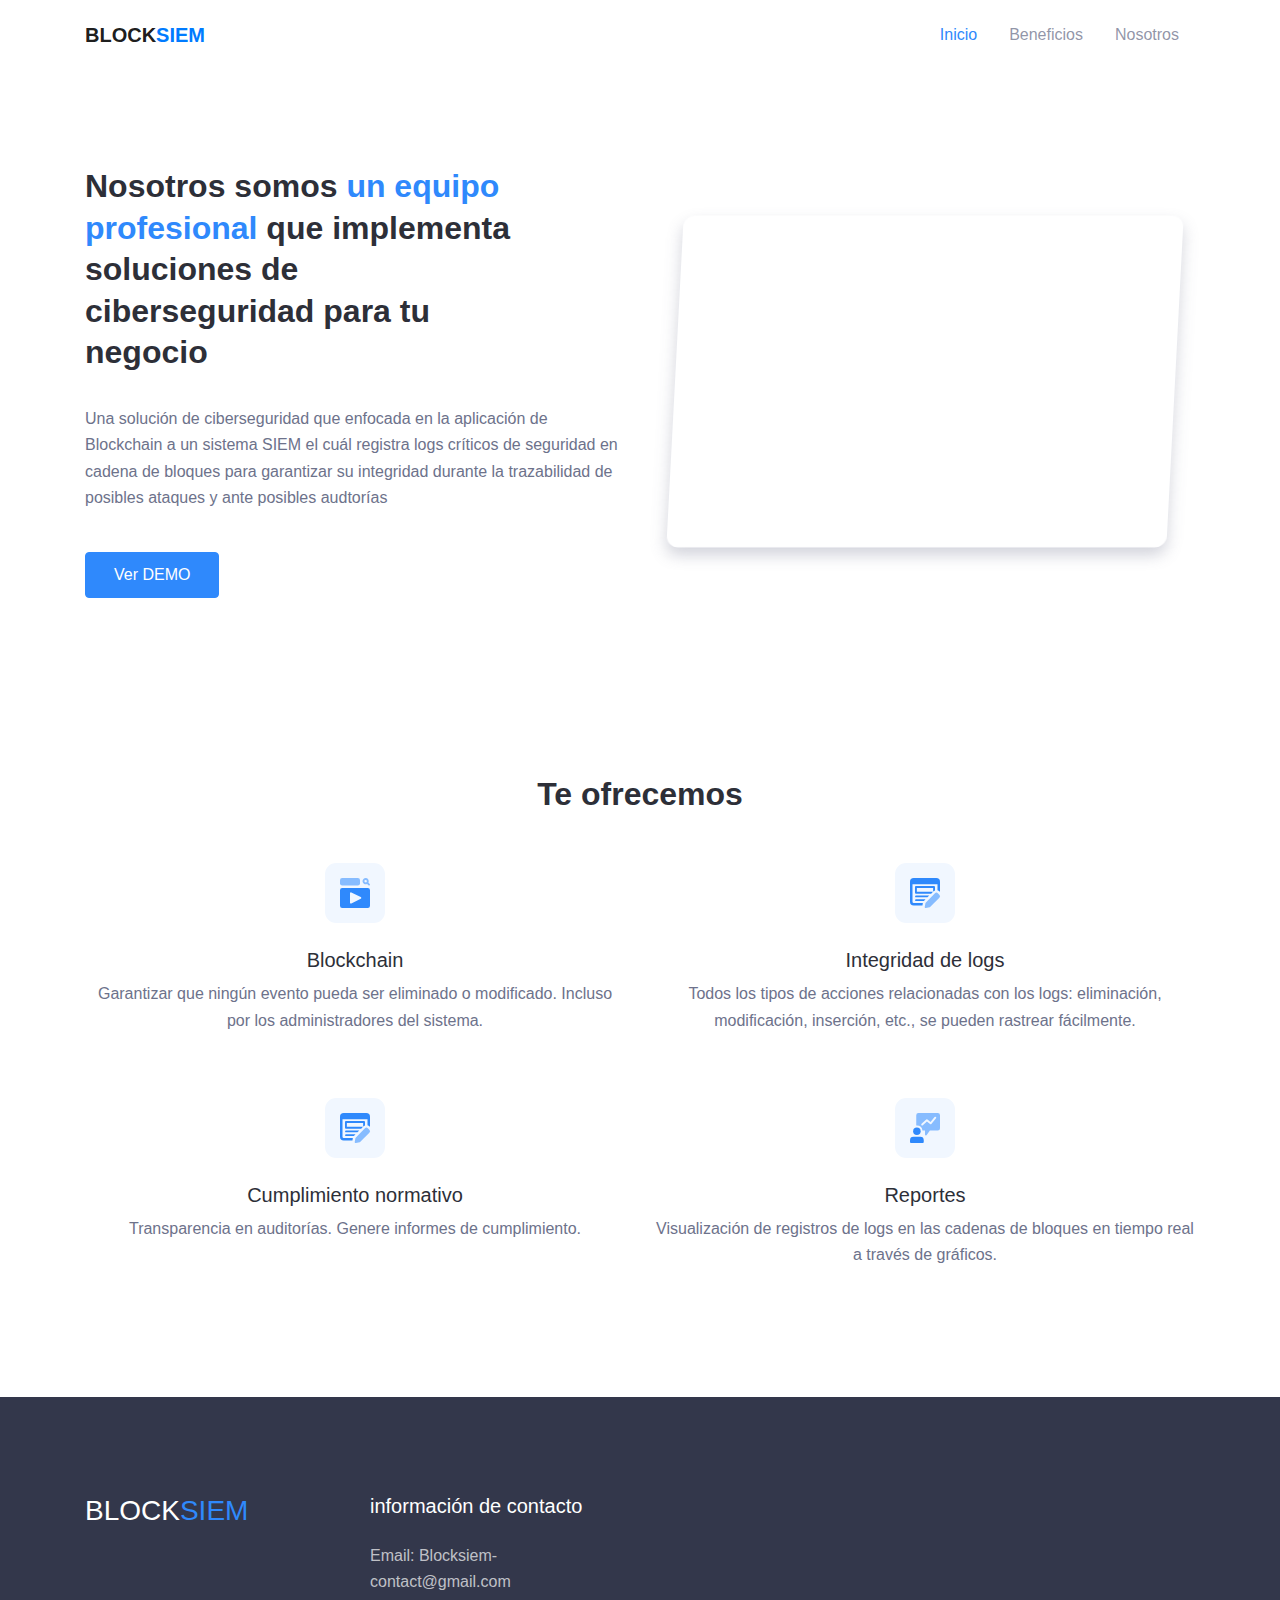
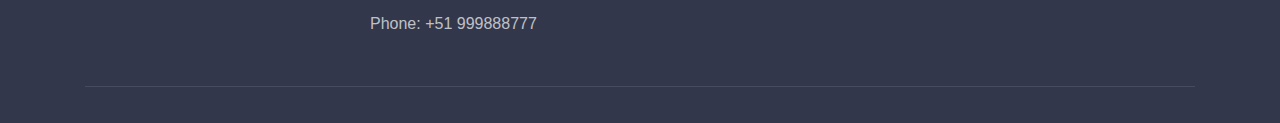
<file: index.html>
<!DOCTYPE html>
<html lang="en">
<head>
  <meta charset="UTF-8">
  <meta name="viewport" content="width=device-width, initial-scale=1.0">

  <meta http-equiv="X-UA-Compatible" content="IE=edge">

  <meta name="copyright" content="MACode ID, https://macodeid.com/">

  <title>BLOCKSIEM</title>

  <link rel="stylesheet" href="assets/css/bootstrap.css">
  
  <link rel="stylesheet" href="assets/css/maicons.css">

  <link rel="stylesheet" href="assets/vendor/animate/animate.css">

  <link rel="stylesheet" href="assets/vendor/owl-carousel/css/owl.carousel.css">

  <link rel="stylesheet" href="assets/vendor/fancybox/css/jquery.fancybox.css">

  <link rel="stylesheet" href="assets/css/theme.css">

</head>
<body>

  <!-- Back to top button -->
  <div class="back-to-top"></div>

  <header>

    <nav class="navbar navbar-expand-lg navbar-light">
      <div class="container">
        <a href="index.html" class="navbar-brand">BLOCK<span class="text-primary">SIEM</span></a>

        <button class="navbar-toggler" data-toggle="collapse" data-target="#navbarContent" aria-controls="navbarContent" aria-expanded="false" aria-label="Toggle navigation">
          <span class="navbar-toggler-icon"></span>
        </button>

        <div class="navbar-collapse collapse" id="navbarContent">
          <ul class="navbar-nav ml-auto pt-3 pt-lg-0">
            <li class="nav-item active">
            	<a href="index.html" class="nav-link">Inicio</a>
            </li>
			<li class="nav-item">
				<a href="services.html" class="nav-link">Beneficios</a>
			</li>
            <li class="nav-item">
            	<a href="about.html" class="nav-link">Nosotros</a>
            </li>
          </ul>
        </div>
      </div> <!-- .container -->
    </nav> <!-- .navbar -->

  </header>

  <main>
    <div class="page-section">
      <div class="container">
        <div class="row align-items-center">
          <div class="col-lg-6 py-3">
            <h2 class="title-section">Nosotros somos <span class="fg-primary"> un equipo profesional</span> que implementa soluciones de ciberseguridad para tu negocio</h2>

            <p>Una solución de ciberseguridad que enfocada en la aplicación de Blockchain a un sistema SIEM el cuál registra logs críticos de seguridad en cadena de bloques para garantizar su integridad durante la trazabilidad de posibles ataques y ante posibles audtorías</p>

            <a href="about.html" class="btn btn-primary mt-4">Ver DEMO</a>
          </div>
          <div class="col-lg-6 py-3">
            <div class="about-img">
				<iframe width="500" height="345" src="https://www.youtube.com/embed/6qBKNAnWcUk" title="YouTube video player" frameborder="0" allow="accelerometer; autoplay; clipboard-write; encrypted-media; gyroscope; picture-in-picture" allowfullscreen></iframe>
            </div>
          </div>
        </div>
      </div>
    </div> <!-- .page-section -->

    <div class="page-section">
      <div class="container">
        <div class="text-center">
          <h2 class="title-section">Te ofrecemos</h2>
        </div>

        <div class="row justify-content-center">
          <div class="col-md-6 col-lg-6 col-xl-6 py-3 mb-3">
            <div class="text-center">
              <div class="img-fluid mb-4">
                <img src="assets/img/icons/web_development.svg" alt="">
              </div>
              <h5>Blockchain</h5>
			  <p>Garantizar que ningún evento pueda ser eliminado o modificado. Incluso por los administradores del sistema.</p>
            </div>
          </div>
          <div class="col-md-6 col-lg-6 col-xl-6 py-3 mb-3">
            <div class="text-center">
              <div class="img-fluid mb-4">
                <img src="assets/img/icons/graphics_design.svg" alt="">
              </div>
              <h5>Integridad de logs</h5>
			  <p>Todos los tipos de acciones relacionadas con los logs: eliminación, modificación, inserción, etc., se pueden rastrear fácilmente.</p>
            </div>
          </div>

          <div class="col-md-6 col-lg-6 col-xl-6 py-3 mb-3">
            <div class="text-center">
              <div class="img-fluid mb-4">
                <img src="assets/img/icons/graphics_design.svg" alt="">
              </div>
              <h5>Cumplimiento normativo</h5>
			  <p>Transparencia en auditorías. Genere informes de cumplimiento.</p>
            </div>
          </div>

          <div class="col-md-6 col-lg-6 col-xl-6 py-3 mb-3">
            <div class="text-center">
              <div class="img-fluid mb-4">
                <img src="assets/img/icons/customer_services.svg" alt="">
              </div>
              <h5>Reportes</h5>
			  <p>Visualización de registros de logs en las cadenas de bloques en tiempo real a través de gráficos.</p>
            </div>
          </div>

        </div>
      </div> <!-- .container -->
    </div> <!-- .page-section -->

  </main>

  <footer class="page-footer">
    <div class="container">
      <div class="row">
        <div class="col-lg-3 py-3">
          <h3>BLOCK<span class="fg-primary">SIEM</span></h3>
        </div>
        <div class="col-lg-3 py-3">
          <h5>información de contacto</h5>
          <p>Email: Blocksiem-contact@gmail.com</p>
          <p>Phone: +51 999888777</p>
        </div>
      </div>

      <hr>

    </div>
  </footer>

  
<script src="assets/js/jquery-3.5.1.min.js"></script>

<script src="assets/js/bootstrap.bundle.min.js"></script>

<script src="assets/vendor/owl-carousel/js/owl.carousel.min.js"></script>

<script src="assets/vendor/wow/wow.min.js"></script>

<script src="assets/vendor/fancybox/js/jquery.fancybox.min.js"></script>

<script src="assets/vendor/isotope/isotope.pkgd.min.js"></script>

<script src="assets/js/google-maps.js"></script>

<script src="assets/js/theme.js"></script>

<!-- <script async defer src="https://maps.googleapis.com/maps/api/js?key=AIzaSyAIA_zqjFMsJM_sxP9-6Pde5vVCTyJmUHM&callback=initMap"></script> -->

</body>
</html>
</file>
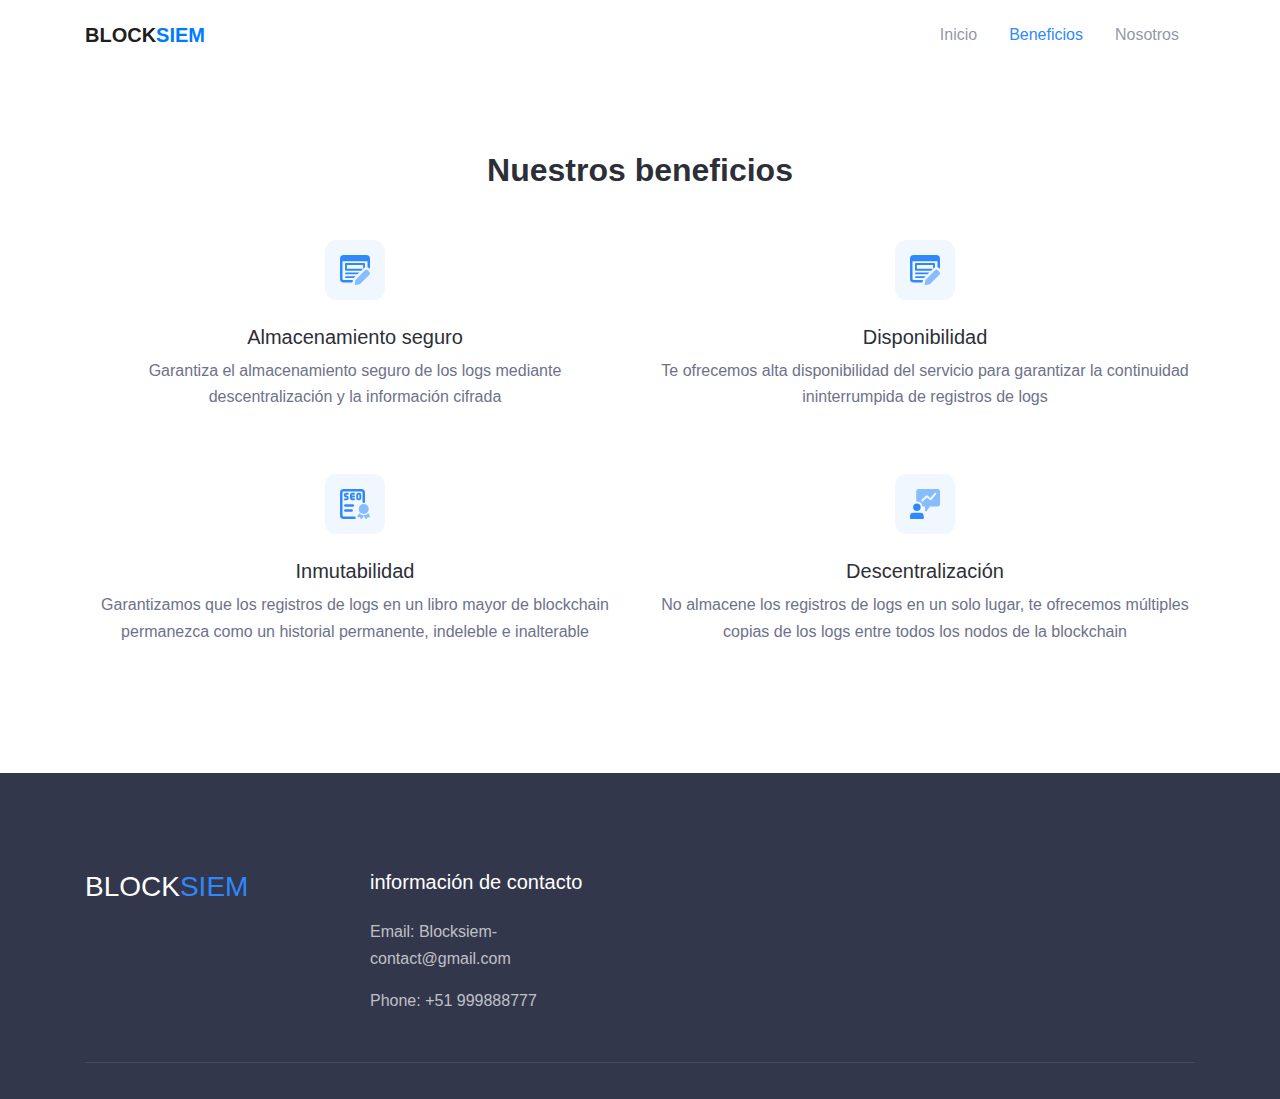
<file: services.html>
<!DOCTYPE html>
<html lang="en">
<head>
  <meta charset="UTF-8">
  <meta name="viewport" content="width=device-width, initial-scale=1.0">

  <meta http-equiv="X-UA-Compatible" content="IE=edge">

  <meta name="copyright" content="MACode ID, https://macodeid.com/">

  <title>BLOCKSIEM</title>

  <link rel="stylesheet" href="assets/css/bootstrap.css">
  
  <link rel="stylesheet" href="assets/css/maicons.css">

  <link rel="stylesheet" href="assets/vendor/animate/animate.css">

  <link rel="stylesheet" href="assets/vendor/owl-carousel/css/owl.carousel.css">

  <link rel="stylesheet" href="assets/vendor/fancybox/css/jquery.fancybox.css">

  <link rel="stylesheet" href="assets/css/theme.css">

</head>
<body>

  <!-- Back to top button -->
  <div class="back-to-top"></div>

  <header>

    <nav class="navbar navbar-expand-lg navbar-light">
      <div class="container">
        <a href="index.html" class="navbar-brand">BLOCK<span class="text-primary">SIEM</span></a>

        <button class="navbar-toggler" data-toggle="collapse" data-target="#navbarContent" aria-controls="navbarContent" aria-expanded="false" aria-label="Toggle navigation">
          <span class="navbar-toggler-icon"></span>
        </button>

        <div class="navbar-collapse collapse" id="navbarContent">
          <ul class="navbar-nav ml-auto pt-3 pt-lg-0">
            <li class="nav-item">
              <a href="index.html" class="nav-link">Inicio</a>
            </li>
			      <li class="nav-item active">
				      <a href="services.html" class="nav-link">Beneficios</a>
			      </li>
            <li class="nav-item">
              <a href="about.html" class="nav-link">Nosotros</a>
            </li>
          </ul>
        </div>
      </div> <!-- .container -->
    </nav> <!-- .navbar -->

  </header>

  <main>
    <div class="page-section">
      <div class="container">
        <div class="text-center">
          <h2 class="title-section">Nuestros beneficios</h2>
        </div>

        <div class="row justify-content-center">
          <div class="col-md-6 col-lg-6 col-xl-6 py-3 mb-3">
            <div class="text-center">
              <div class="img-fluid mb-4">
                <img src="assets/img/icons/graphics_design.svg" alt="">
              </div>
              <h5>Almacenamiento seguro</h5>
              <p>Garantiza el almacenamiento seguro de los logs mediante descentralización y la información cifrada</p>
            </div>
          </div>
          <div class="col-md-6 col-lg-6 col-xl-6 py-3 mb-3">
            <div class="text-center">
              <div class="img-fluid mb-4">
                <img src="assets/img/icons/graphics_design.svg" alt="">
              </div>
              <h5>Disponibilidad</h5>
              <p>Te ofrecemos alta disponibilidad del servicio para garantizar la continuidad ininterrumpida de registros de logs</p>
            </div>
          </div>

          <div class="col-md-6 col-lg-6 col-xl-6 py-3 mb-3">
            <div class="text-center">
              <div class="img-fluid mb-4">
                <img src="assets/img/icons/seo_and_marketing.svg" alt="">
              </div>
              <h5>Inmutabilidad</h5>
              <p>Garantizamos que los registros de logs en un libro mayor de blockchain permanezca como un historial permanente, indeleble e inalterable</p>
            </div>
          </div>

          <div class="col-md-6 col-lg-6 col-xl-6 py-3 mb-3">
            <div class="text-center">
              <div class="img-fluid mb-4">
                <img src="assets/img/icons/customer_services.svg" alt="">
              </div>
              <h5>Descentralización</h5>
              <p>No almacene los registros de logs en un solo lugar, te ofrecemos múltiples copias de los logs entre todos los nodos de la blockchain</p>
            </div>
          </div>

        </div>
      </div> <!-- .container -->
    </div> <!-- .page-section -->

    
  </main>


  <footer class="page-footer">
    <div class="container">
      <div class="row">
        <div class="col-lg-3 py-3">
          <h3>BLOCK<span class="fg-primary">SIEM</span></h3>
        </div>
        <div class="col-lg-3 py-3">
          <h5>información de contacto</h5>
          <p>Email: Blocksiem-contact@gmail.com</p>
          <p>Phone: +51 999888777</p>
        </div>
      </div>

      <hr>

    </div>
  </footer>

  
<script src="assets/js/jquery-3.5.1.min.js"></script>

<script src="assets/js/bootstrap.bundle.min.js"></script>

<script src="assets/vendor/owl-carousel/js/owl.carousel.min.js"></script>

<script src="assets/vendor/wow/wow.min.js"></script>

<script src="assets/vendor/fancybox/js/jquery.fancybox.min.js"></script>

<script src="assets/vendor/isotope/isotope.pkgd.min.js"></script>

<script src="assets/js/google-maps.js"></script>

<script src="assets/js/theme.js"></script>

</body>
</html>
</file>
<file: assets/css/maicons.css>
@font-face {
  font-family: 'maicons';
  src:  url('fonts/maicons.eot?c9nlkl');
  src:  url('fonts/maicons.eot?c9nlkl#iefix') format('embedded-opentype'),
    url('fonts/maicons.ttf?c9nlkl') format('truetype'),
    url('fonts/maicons.woff?c9nlkl') format('woff'),
    url('fonts/maicons.svg?c9nlkl#maicons') format('svg');
  font-weight: normal;
  font-style: normal;
  font-display: block;
}

[class^="mai-"], [class*=" mai-"] {
  /* use !important to prevent issues with browser extensions that change fonts */
  font-family: 'maicons' !important;
  speak: none;
  font-style: normal;
  font-weight: normal;
  font-variant: normal;
  text-transform: none;
  line-height: 1;

  /* Better Font Rendering =========== */
  -webkit-font-smoothing: antialiased;
  -moz-osx-font-smoothing: grayscale;
}

.mai-add:before {
  content: "\e900";
}
.mai-add-circle:before {
  content: "\e901";
}
.mai-add-circle-outline:before {
  content: "\e902";
}
.mai-airplane:before {
  content: "\e903";
}
.mai-airplane-outline:before {
  content: "\e904";
}
.mai-alarm:before {
  content: "\e905";
}
.mai-alarm-outline:before {
  content: "\e906";
}
.mai-albums:before {
  content: "\e907";
}
.mai-albums-outline:before {
  content: "\e908";
}
.mai-alert:before {
  content: "\e909";
}
.mai-alert-circle:before {
  content: "\e90a";
}
.mai-alert-circle-outline:before {
  content: "\e90b";
}
.mai-analytics:before {
  content: "\e90c";
}
.mai-analytics-outline:before {
  content: "\e90d";
}
.mai-aperture:before {
  content: "\e90e";
}
.mai-aperture-outline:before {
  content: "\e90f";
}
.mai-apps:before {
  content: "\e910";
}
.mai-apps-outline:before {
  content: "\e911";
}
.mai-archive:before {
  content: "\e912";
}
.mai-archive-outline:before {
  content: "\e913";
}
.mai-arrow-back:before {
  content: "\e914";
}
.mai-arrow-back-circle:before {
  content: "\e915";
}
.mai-arrow-back-circle-outline:before {
  content: "\e916";
}
.mai-arrow-down:before {
  content: "\e917";
}
.mai-arrow-down-circle:before {
  content: "\e918";
}
.mai-arrow-down-circle-outline:before {
  content: "\e919";
}
.mai-arrow-forward:before {
  content: "\e91a";
}
.mai-arrow-forward-circle:before {
  content: "\e91b";
}
.mai-arrow-forward-circle-outline:before {
  content: "\e91c";
}
.mai-arrow-redo:before {
  content: "\e91d";
}
.mai-arrow-redo-circle:before {
  content: "\e91e";
}
.mai-arrow-redo-circle-outline:before {
  content: "\e91f";
}
.mai-arrow-redo-outline:before {
  content: "\e920";
}
.mai-arrow-undo:before {
  content: "\e921";
}
.mai-arrow-undo-circle:before {
  content: "\e922";
}
.mai-arrow-undo-circle-outline:before {
  content: "\e923";
}
.mai-arrow-undo-outline:before {
  content: "\e924";
}
.mai-arrow-up:before {
  content: "\e925";
}
.mai-arrow-up-circle:before {
  content: "\e926";
}
.mai-arrow-up-circle-outline:before {
  content: "\e927";
}
.mai-at:before {
  content: "\e928";
}
.mai-at-circle:before {
  content: "\e929";
}
.mai-at-circle-outline:before {
  content: "\e92a";
}
.mai-attach:before {
  content: "\e92b";
}
.mai-attach-outline:before {
  content: "\e92c";
}
.mai-backspace:before {
  content: "\e92d";
}
.mai-backspace-outline:before {
  content: "\e92e";
}
.mai-bandage:before {
  content: "\e92f";
}
.mai-bandage-outline:before {
  content: "\e930";
}
.mai-bar-chart:before {
  content: "\e932";
}
.mai-bar-chart-outline:before {
  content: "\e933";
}
.mai-barbell:before {
  content: "\e931";
}
.mai-barcode:before {
  content: "\e934";
}
.mai-barcode-outline:before {
  content: "\e935";
}
.mai-baseball:before {
  content: "\e936";
}
.mai-baseball-outline:before {
  content: "\e937";
}
.mai-basket:before {
  content: "\e938";
}
.mai-basket-outline:before {
  content: "\e93b";
}
.mai-basketball:before {
  content: "\e939";
}
.mai-basketball-outline:before {
  content: "\e93a";
}
.mai-battery-charging:before {
  content: "\e93c";
}
.mai-battery-dead:before {
  content: "\e93d";
}
.mai-battery-full:before {
  content: "\e93e";
}
.mai-battery-half:before {
  content: "\e93f";
}
.mai-beaker:before {
  content: "\e940";
}
.mai-beaker-outline:before {
  content: "\e941";
}
.mai-bed:before {
  content: "\e942";
}
.mai-bed-outline:before {
  content: "\e943";
}
.mai-beer:before {
  content: "\e944";
}
.mai-beer-outline:before {
  content: "\e945";
}
.mai-bicycle:before {
  content: "\e946";
}
.mai-bluetooth:before {
  content: "\e947";
}
.mai-boat:before {
  content: "\e948";
}
.mai-boat-outline:before {
  content: "\e949";
}
.mai-body:before {
  content: "\e94a";
}
.mai-body-outline:before {
  content: "\e94b";
}
.mai-bonfire:before {
  content: "\e94c";
}
.mai-bonfire-outline:before {
  content: "\e94d";
}
.mai-book:before {
  content: "\e94e";
}
.mai-book-outline:before {
  content: "\e953";
}
.mai-bookmark:before {
  content: "\e94f";
}
.mai-bookmark-outline:before {
  content: "\e950";
}
.mai-bookmarks:before {
  content: "\e951";
}
.mai-bookmarks-outline:before {
  content: "\e952";
}
.mai-briefcase:before {
  content: "\e954";
}
.mai-briefcase-outline:before {
  content: "\e955";
}
.mai-browsers:before {
  content: "\e956";
}
.mai-browsers-outline:before {
  content: "\e957";
}
.mai-brush:before {
  content: "\e958";
}
.mai-brush-outline:before {
  content: "\e959";
}
.mai-bug:before {
  content: "\e95a";
}
.mai-bug-outline:before {
  content: "\e95b";
}
.mai-build:before {
  content: "\e95c";
}
.mai-build-outline:before {
  content: "\e95d";
}
.mai-bulb:before {
  content: "\e95e";
}
.mai-bulb-outline:before {
  content: "\e95f";
}
.mai-bus:before {
  content: "\e960";
}
.mai-bus-outline:before {
  content: "\e963";
}
.mai-business:before {
  content: "\e961";
}
.mai-business-outline:before {
  content: "\e962";
}
.mai-cafe:before {
  content: "\e964";
}
.mai-cafe-outline:before {
  content: "\e965";
}
.mai-calculator:before {
  content: "\e966";
}
.mai-calculator-outline:before {
  content: "\e967";
}
.mai-calendar:before {
  content: "\e968";
}
.mai-calendar-outline:before {
  content: "\e969";
}
.mai-call:before {
  content: "\e96a";
}
.mai-call-outline:before {
  content: "\e96b";
}
.mai-camera:before {
  content: "\e96c";
}
.mai-camera-outline:before {
  content: "\e96d";
}
.mai-camera-reverse:before {
  content: "\e96e";
}
.mai-camera-reverse-outline:before {
  content: "\e96f";
}
.mai-car:before {
  content: "\e970";
}
.mai-car-outline:before {
  content: "\e97f";
}
.mai-car-sport:before {
  content: "\e980";
}
.mai-car-sport-outline:before {
  content: "\e981";
}
.mai-card:before {
  content: "\e971";
}
.mai-card-outline:before {
  content: "\e972";
}
.mai-caret-back:before {
  content: "\e973";
}
.mai-caret-back-circle:before {
  content: "\e974";
}
.mai-caret-back-circle-outline:before {
  content: "\e975";
}
.mai-caret-down:before {
  content: "\e976";
}
.mai-caret-down-circle:before {
  content: "\e977";
}
.mai-caret-down-circle-outline:before {
  content: "\e978";
}
.mai-caret-forward:before {
  content: "\e979";
}
.mai-caret-forward-circle:before {
  content: "\e97a";
}
.mai-caret-forward-circle-outline:before {
  content: "\e97b";
}
.mai-caret-up:before {
  content: "\e97c";
}
.mai-caret-up-circle:before {
  content: "\e97d";
}
.mai-caret-up-circle-outline:before {
  content: "\e97e";
}
.mai-cart:before {
  content: "\e982";
}
.mai-cart-outline:before {
  content: "\e983";
}
.mai-cash:before {
  content: "\e984";
}
.mai-cash-outline:before {
  content: "\e985";
}
.mai-chatbox:before {
  content: "\e986";
}
.mai-chatbox-ellipses:before {
  content: "\e987";
}
.mai-chatbox-ellipses-outline:before {
  content: "\e988";
}
.mai-chatbox-outline:before {
  content: "\e989";
}
.mai-chatbubble:before {
  content: "\e98a";
}
.mai-chatbubble-ellipses:before {
  content: "\e98b";
}
.mai-chatbubble-ellipses-outline:before {
  content: "\e98c";
}
.mai-chatbubble-outline:before {
  content: "\e98d";
}
.mai-chatbubbles:before {
  content: "\e98e";
}
.mai-chatbubbles-outline:before {
  content: "\e98f";
}
.mai-checkbox:before {
  content: "\e990";
}
.mai-checkbox-outline:before {
  content: "\e991";
}
.mai-checkmark:before {
  content: "\e992";
}
.mai-checkmark-circle:before {
  content: "\e993";
}
.mai-checkmark-circle-outline:before {
  content: "\e994";
}
.mai-checkmark-done:before {
  content: "\e995";
}
.mai-checkmark-done-circle:before {
  content: "\e996";
}
.mai-checkmark-done-circle-outline:before {
  content: "\e997";
}
.mai-chevron-back:before {
  content: "\e998";
}
.mai-chevron-back-circle:before {
  content: "\e999";
}
.mai-chevron-back-circle-outline:before {
  content: "\e99a";
}
.mai-chevron-down:before {
  content: "\e99b";
}
.mai-chevron-down-circle:before {
  content: "\e99c";
}
.mai-chevron-down-circle-outline:before {
  content: "\e99d";
}
.mai-chevron-forward:before {
  content: "\e99e";
}
.mai-chevron-forward-circle:before {
  content: "\e99f";
}
.mai-chevron-forward-circle-outline:before {
  content: "\e9a0";
}
.mai-chevron-up:before {
  content: "\e9a1";
}
.mai-chevron-up-circle:before {
  content: "\e9a2";
}
.mai-chevron-up-circle-outline:before {
  content: "\e9a3";
}
.mai-clipboard:before {
  content: "\e9a4";
}
.mai-clipboard-outline:before {
  content: "\e9a5";
}
.mai-close:before {
  content: "\e9a6";
}
.mai-close-circle:before {
  content: "\e9a7";
}
.mai-close-circle-outline:before {
  content: "\e9a8";
}
.mai-cloud:before {
  content: "\e9a9";
}
.mai-cloud-circle:before {
  content: "\e9aa";
}
.mai-cloud-circle-outline:before {
  content: "\e9ab";
}
.mai-cloud-done:before {
  content: "\e9ac";
}
.mai-cloud-done-outline:before {
  content: "\e9ad";
}
.mai-cloud-download:before {
  content: "\e9ae";
}
.mai-cloud-download-outline:before {
  content: "\e9af";
}
.mai-cloud-offline:before {
  content: "\e9b0";
}
.mai-cloud-offline-outline:before {
  content: "\e9b1";
}
.mai-cloud-outline:before {
  content: "\e9b2";
}
.mai-cloud-upload:before {
  content: "\e9b3";
}
.mai-cloud-upload-outline:before {
  content: "\e9b4";
}
.mai-cloudy:before {
  content: "\e9b5";
}
.mai-cloudy-night:before {
  content: "\e9b6";
}
.mai-cloudy-night-outline:before {
  content: "\e9b7";
}
.mai-cloudy-outline:before {
  content: "\e9b8";
}
.mai-code:before {
  content: "\e9b9";
}
.mai-code-download:before {
  content: "\e9ba";
}
.mai-code-slash:before {
  content: "\e9bb";
}
.mai-code-working:before {
  content: "\e9bc";
}
.mai-cog:before {
  content: "\e9bd";
}
.mai-color-fill:before {
  content: "\e9be";
}
.mai-color-fill-outline:before {
  content: "\e9bf";
}
.mai-color-filter:before {
  content: "\e9c0";
}
.mai-color-filter-outline:before {
  content: "\e9c1";
}
.mai-color-palette:before {
  content: "\e9c2";
}
.mai-color-palette-outline:before {
  content: "\e9c3";
}
.mai-color-wand:before {
  content: "\e9c4";
}
.mai-color-wand-outline:before {
  content: "\e9c5";
}
.mai-compass:before {
  content: "\e9c6";
}
.mai-compass-outline:before {
  content: "\e9c7";
}
.mai-construct:before {
  content: "\e9c8";
}
.mai-construct-outline:before {
  content: "\e9c9";
}
.mai-contract:before {
  content: "\e9ca";
}
.mai-contrast:before {
  content: "\e9cb";
}
.mai-copy:before {
  content: "\e9cc";
}
.mai-copy-outline:before {
  content: "\e9cd";
}
.mai-create:before {
  content: "\e9ce";
}
.mai-create-outline:before {
  content: "\e9cf";
}
.mai-crop:before {
  content: "\e9d0";
}
.mai-cube:before {
  content: "\e9d1";
}
.mai-cube-outline:before {
  content: "\e9d2";
}
.mai-cut:before {
  content: "\e9d3";
}
.mai-desktop:before {
  content: "\e9d4";
}
.mai-desktop-outline:before {
  content: "\e9d5";
}
.mai-disc:before {
  content: "\e9d6";
}
.mai-disc-outline:before {
  content: "\e9d7";
}
.mai-document:before {
  content: "\e9d8";
}
.mai-document-outline:before {
  content: "\e9d9";
}
.mai-document-text:before {
  content: "\e9dc";
}
.mai-document-text-outline:before {
  content: "\e9dd";
}
.mai-documents:before {
  content: "\e9da";
}
.mai-documents-outline:before {
  content: "\e9db";
}
.mai-download:before {
  content: "\e9de";
}
.mai-download-outline:before {
  content: "\e9df";
}
.mai-duplicate:before {
  content: "\e9e0";
}
.mai-duplicate-outline:before {
  content: "\e9e1";
}
.mai-ear:before {
  content: "\e9e2";
}
.mai-ear-outline:before {
  content: "\e9e3";
}
.mai-earth:before {
  content: "\e9e4";
}
.mai-earth-outline:before {
  content: "\e9e5";
}
.mai-easel:before {
  content: "\e9e6";
}
.mai-easel-outline:before {
  content: "\e9e7";
}
.mai-egg:before {
  content: "\e9e8";
}
.mai-egg-outline:before {
  content: "\e9e9";
}
.mai-ellipse:before {
  content: "\e9ea";
}
.mai-ellipse-outline:before {
  content: "\e9eb";
}
.mai-ellipsis-horizontal:before {
  content: "\e9ec";
}
.mai-ellipsis-horizontal-circle:before {
  content: "\e9ed";
}
.mai-ellipsis-vertical:before {
  content: "\e9ee";
}
.mai-ellipsis-vertical-circle:before {
  content: "\e9ef";
}
.mai-enter:before {
  content: "\e9f0";
}
.mai-enter-outline:before {
  content: "\e9f1";
}
.mai-exit:before {
  content: "\e9f2";
}
.mai-exit-outline:before {
  content: "\e9f3";
}
.mai-expand:before {
  content: "\e9f4";
}
.mai-eye:before {
  content: "\e9f5";
}
.mai-eye-off:before {
  content: "\e9f8";
}
.mai-eye-off-outline:before {
  content: "\e9f9";
}
.mai-eye-outline:before {
  content: "\e9fa";
}
.mai-eyedrop:before {
  content: "\e9f6";
}
.mai-eyedrop-outline:before {
  content: "\e9f7";
}
.mai-fast-food:before {
  content: "\e9fb";
}
.mai-fast-food-outline:before {
  content: "\e9fc";
}
.mai-female:before {
  content: "\e9fd";
}
.mai-file-tray:before {
  content: "\e9fe";
}
.mai-file-tray-full:before {
  content: "\e9ff";
}
.mai-file-tray-full-outline:before {
  content: "\ea00";
}
.mai-file-tray-outline:before {
  content: "\ea01";
}
.mai-film:before {
  content: "\ea02";
}
.mai-film-outline:before {
  content: "\ea03";
}
.mai-filter:before {
  content: "\ea04";
}
.mai-finger-print:before {
  content: "\ea05";
}
.mai-fitness:before {
  content: "\ea06";
}
.mai-fitness-outline:before {
  content: "\ea07";
}
.mai-flag:before {
  content: "\ea08";
}
.mai-flag-outline:before {
  content: "\ea09";
}
.mai-flame:before {
  content: "\ea0a";
}
.mai-flame-outline:before {
  content: "\ea0b";
}
.mai-flash:before {
  content: "\ea0c";
}
.mai-flash-off:before {
  content: "\ea0f";
}
.mai-flash-off-outline:before {
  content: "\ea10";
}
.mai-flash-outline:before {
  content: "\ea11";
}
.mai-flashlight:before {
  content: "\ea0d";
}
.mai-flashlight-outline:before {
  content: "\ea0e";
}
.mai-flask:before {
  content: "\ea12";
}
.mai-flask-outline:before {
  content: "\ea13";
}
.mai-flower:before {
  content: "\ea14";
}
.mai-flower-outline:before {
  content: "\ea15";
}
.mai-folder:before {
  content: "\ea16";
}
.mai-folder-open:before {
  content: "\ea17";
}
.mai-folder-open-outline:before {
  content: "\ea18";
}
.mai-folder-outline:before {
  content: "\ea19";
}
.mai-football:before {
  content: "\ea1a";
}
.mai-football-outline:before {
  content: "\ea1b";
}
.mai-funnel:before {
  content: "\ea1c";
}
.mai-funnel-outline:before {
  content: "\ea1d";
}
.mai-game-controller:before {
  content: "\ea1e";
}
.mai-game-controller-outline:before {
  content: "\ea1f";
}
.mai-gift:before {
  content: "\ea20";
}
.mai-gift-outline:before {
  content: "\ea21";
}
.mai-git-branch:before {
  content: "\ea22";
}
.mai-git-commit:before {
  content: "\ea23";
}
.mai-git-compare:before {
  content: "\ea24";
}
.mai-git-merge:before {
  content: "\ea25";
}
.mai-git-network:before {
  content: "\ea26";
}
.mai-git-pull-request:before {
  content: "\ea27";
}
.mai-glasses:before {
  content: "\ea28";
}
.mai-glasses-outline:before {
  content: "\ea29";
}
.mai-globe:before {
  content: "\ea2a";
}
.mai-globe-outline:before {
  content: "\ea2b";
}
.mai-golf:before {
  content: "\ea2c";
}
.mai-golf-outline:before {
  content: "\ea2d";
}
.mai-grid:before {
  content: "\ea2e";
}
.mai-grid-outline:before {
  content: "\ea2f";
}
.mai-hammer:before {
  content: "\ea30";
}
.mai-hammer-outline:before {
  content: "\ea31";
}
.mai-hand-left:before {
  content: "\ea32";
}
.mai-hand-left-outline:before {
  content: "\ea33";
}
.mai-hand-right:before {
  content: "\ea34";
}
.mai-hand-right-outline:before {
  content: "\ea35";
}
.mai-happy:before {
  content: "\ea36";
}
.mai-happy-outline:before {
  content: "\ea37";
}
.mai-hardware-chip:before {
  content: "\ea38";
}
.mai-hardware-chip-outline:before {
  content: "\ea39";
}
.mai-headset:before {
  content: "\ea3a";
}
.mai-headset-outline:before {
  content: "\ea3b";
}
.mai-heart:before {
  content: "\ea3c";
}
.mai-heart-circle:before {
  content: "\ea3d";
}
.mai-heart-circle-outline:before {
  content: "\ea3e";
}
.mai-heart-dislike:before {
  content: "\ea3f";
}
.mai-heart-dislike-circle:before {
  content: "\ea40";
}
.mai-heart-dislike-circle-outline:before {
  content: "\ea41";
}
.mai-heart-dislike-outline:before {
  content: "\ea42";
}
.mai-heart-half:before {
  content: "\ea43";
}
.mai-heart-half-outline:before {
  content: "\ea44";
}
.mai-heart-outline:before {
  content: "\ea45";
}
.mai-help:before {
  content: "\ea46";
}
.mai-help-buoy:before {
  content: "\ea47";
}
.mai-help-buoy-outline:before {
  content: "\ea48";
}
.mai-help-circle:before {
  content: "\ea49";
}
.mai-help-circle-outline:before {
  content: "\ea4a";
}
.mai-home:before {
  content: "\ea4b";
}
.mai-home-outline:before {
  content: "\ea4c";
}
.mai-hourglass:before {
  content: "\ea4d";
}
.mai-hourglass-outline:before {
  content: "\ea4e";
}
.mai-ice-cream:before {
  content: "\ea4f";
}
.mai-ice-cream-outline:before {
  content: "\ea50";
}
.mai-image:before {
  content: "\ea51";
}
.mai-image-outline:before {
  content: "\ea52";
}
.mai-images:before {
  content: "\ea53";
}
.mai-images-outline:before {
  content: "\ea54";
}
.mai-infinite:before {
  content: "\ea55";
}
.mai-information:before {
  content: "\ea56";
}
.mai-information-circle:before {
  content: "\ea57";
}
.mai-information-circle-outline:before {
  content: "\ea58";
}
.mai-journal:before {
  content: "\ea59";
}
.mai-journal-outline:before {
  content: "\ea5a";
}
.mai-key:before {
  content: "\ea5b";
}
.mai-key-outline:before {
  content: "\ea5c";
}
.mai-keypad:before {
  content: "\ea5d";
}
.mai-keypad-outline:before {
  content: "\ea5e";
}
.mai-language:before {
  content: "\ea5f";
}
.mai-laptop:before {
  content: "\ea60";
}
.mai-laptop-outline:before {
  content: "\ea61";
}
.mai-layers:before {
  content: "\ea62";
}
.mai-layers-outline:before {
  content: "\ea63";
}
.mai-leaf:before {
  content: "\ea64";
}
.mai-leaf-outline:before {
  content: "\ea65";
}
.mai-library:before {
  content: "\ea66";
}
.mai-library-outline:before {
  content: "\ea67";
}
.mai-link:before {
  content: "\ea68";
}
.mai-list:before {
  content: "\ea69";
}
.mai-list-circle:before {
  content: "\ea6a";
}
.mai-list-circle-outline:before {
  content: "\ea6b";
}
.mai-locate:before {
  content: "\ea6c";
}
.mai-location:before {
  content: "\ea6d";
}
.mai-location-outline:before {
  content: "\ea6e";
}
.mai-lock-closed:before {
  content: "\ea6f";
}
.mai-lock-closed-outline:before {
  content: "\ea70";
}
.mai-lock-open:before {
  content: "\ea71";
}
.mai-lock-open-outline:before {
  content: "\ea72";
}
.mai-log-in:before {
  content: "\ea73";
}
.mai-log-in-outline:before {
  content: "\ea74";
}
.mai-log-out:before {
  content: "\ea75";
}
.mai-log-out-outline:before {
  content: "\ea76";
}
.mai-logo-500px:before {
  content: "\ea8e";
}
.mai-logo-accessible-icon:before {
  content: "\eaef";
}
.mai-logo-accusoft:before {
  content: "\eba2";
}
.mai-logo-algolia:before {
  content: "\eba3";
}
.mai-logo-alipay:before {
  content: "\eba4";
}
.mai-logo-amazon:before {
  content: "\eba5";
}
.mai-logo-amplify:before {
  content: "\eba6";
}
.mai-logo-android:before {
  content: "\eba7";
}
.mai-logo-angular:before {
  content: "\eba8";
}
.mai-logo-apple:before {
  content: "\eba9";
}
.mai-logo-apple-appstore:before {
  content: "\ebaa";
}
.mai-logo-aws:before {
  content: "\ebab";
}
.mai-logo-behance:before {
  content: "\ebac";
}
.mai-logo-bitbucket:before {
  content: "\ebad";
}
.mai-logo-bitcoin:before {
  content: "\ebae";
}
.mai-logo-blackberry:before {
  content: "\ebaf";
}
.mai-logo-blogger:before {
  content: "\ebb0";
}
.mai-logo-buffer:before {
  content: "\ebb1";
}
.mai-logo-buysellads:before {
  content: "\ebb2";
}
.mai-logo-capacitor:before {
  content: "\ebb3";
}
.mai-logo-cc-amazon-pay:before {
  content: "\ebb4";
}
.mai-logo-cc-amex:before {
  content: "\ebb5";
}
.mai-logo-cc-apple-pay:before {
  content: "\ebb6";
}
.mai-logo-cc-diners-club:before {
  content: "\ebb7";
}
.mai-logo-cc-discover:before {
  content: "\ebb8";
}
.mai-logo-cc-jcb:before {
  content: "\ebb9";
}
.mai-logo-cc-mastercard:before {
  content: "\ebba";
}
.mai-logo-cc-paypal:before {
  content: "\ebbb";
}
.mai-logo-cc-stripe:before {
  content: "\ebbc";
}
.mai-logo-cc-visa:before {
  content: "\ebbd";
}
.mai-logo-chrome:before {
  content: "\ebbe";
}
.mai-logo-closed-captioning:before {
  content: "\ebbf";
}
.mai-logo-codepen:before {
  content: "\ebc0";
}
.mai-logo-cpanel:before {
  content: "\ebc1";
}
.mai-logo-creative-commons:before {
  content: "\ebc2";
}
.mai-logo-css3:before {
  content: "\ebc3";
}
.mai-logo-cuttlefish:before {
  content: "\ebc4";
}
.mai-logo-d-and-d:before {
  content: "\ebc5";
}
.mai-logo-dashcube:before {
  content: "\ebc6";
}
.mai-logo-designernews:before {
  content: "\ebc7";
}
.mai-logo-deviantart:before {
  content: "\ebc8";
}
.mai-logo-digg:before {
  content: "\ebc9";
}
.mai-logo-digital-ocean:before {
  content: "\ebca";
}
.mai-logo-discord:before {
  content: "\ebcb";
}
.mai-logo-discourse:before {
  content: "\ebcc";
}
.mai-logo-dochub:before {
  content: "\ebcd";
}
.mai-logo-docker:before {
  content: "\ebce";
}
.mai-logo-dribbble:before {
  content: "\ebcf";
}
.mai-logo-dropbox:before {
  content: "\ebd0";
}
.mai-logo-drupal:before {
  content: "\ebd1";
}
.mai-logo-dyalog:before {
  content: "\ebd2";
}
.mai-logo-earlybirds:before {
  content: "\ebd3";
}
.mai-logo-ebay:before {
  content: "\ebd4";
}
.mai-logo-edge:before {
  content: "\ebd5";
}
.mai-logo-electron:before {
  content: "\ebd6";
}
.mai-logo-elementor:before {
  content: "\ebd7";
}
.mai-logo-ello:before {
  content: "\ebd8";
}
.mai-logo-ember:before {
  content: "\ebd9";
}
.mai-logo-empire:before {
  content: "\ebda";
}
.mai-logo-envira:before {
  content: "\ebdb";
}
.mai-logo-erlang:before {
  content: "\ebdc";
}
.mai-logo-etsy:before {
  content: "\ebdd";
}
.mai-logo-euro:before {
  content: "\ebde";
}
.mai-logo-expeditedssl:before {
  content: "\ebdf";
}
.mai-logo-facebook:before {
  content: "\ebe0";
}
.mai-logo-facebook-f:before {
  content: "\ebe1";
}
.mai-logo-facebook-messenger:before {
  content: "\ebe2";
}
.mai-logo-firebase:before {
  content: "\ebe3";
}
.mai-logo-firefox:before {
  content: "\ebe4";
}
.mai-logo-flickr:before {
  content: "\ebe5";
}
.mai-logo-flipboard:before {
  content: "\ebe6";
}
.mai-logo-fly:before {
  content: "\ebe7";
}
.mai-logo-foursquare:before {
  content: "\ebe8";
}
.mai-logo-freebsd:before {
  content: "\ebe9";
}
.mai-logo-gg:before {
  content: "\ebea";
}
.mai-logo-git:before {
  content: "\ebeb";
}
.mai-logo-github:before {
  content: "\ebec";
}
.mai-logo-github-alt:before {
  content: "\ebed";
}
.mai-logo-gitlab:before {
  content: "\ebee";
}
.mai-logo-gitter:before {
  content: "\ebef";
}
.mai-logo-glide:before {
  content: "\ebf0";
}
.mai-logo-glide-g:before {
  content: "\ebf1";
}
.mai-logo-google:before {
  content: "\ebf2";
}
.mai-logo-google-drive:before {
  content: "\ebf3";
}
.mai-logo-google-play:before {
  content: "\ebf4";
}
.mai-logo-google-playstore:before {
  content: "\ebf5";
}
.mai-logo-google-plus:before {
  content: "\ebf6";
}
.mai-logo-google-plus-g:before {
  content: "\ebf7";
}
.mai-logo-google-wallet:before {
  content: "\ebf8";
}
.mai-logo-grunt:before {
  content: "\ebf9";
}
.mai-logo-gulp:before {
  content: "\ebfa";
}
.mai-logo-hackernews:before {
  content: "\ebfb";
}
.mai-logo-hotjar:before {
  content: "\ebfc";
}
.mai-logo-html5:before {
  content: "\ebfd";
}
.mai-logo-hubspot:before {
  content: "\ebfe";
}
.mai-logo-imdb:before {
  content: "\ebff";
}
.mai-logo-instagram:before {
  content: "\ec00";
}
.mai-logo-internet-explorer:before {
  content: "\ec01";
}
.mai-logo-ionic:before {
  content: "\ec02";
}
.mai-logo-ionitron:before {
  content: "\ec03";
}
.mai-logo-itunes:before {
  content: "\ec04";
}
.mai-logo-java:before {
  content: "\ec05";
}
.mai-logo-javascript:before {
  content: "\ec06";
}
.mai-logo-joomla:before {
  content: "\ec07";
}
.mai-logo-jsfiddle:before {
  content: "\ec08";
}
.mai-logo-keycdn:before {
  content: "\ec09";
}
.mai-logo-laravel:before {
  content: "\ec0a";
}
.mai-logo-lastfm:before {
  content: "\ec0b";
}
.mai-logo-leanpub:before {
  content: "\ec0c";
}
.mai-logo-less:before {
  content: "\ec0d";
}
.mai-logo-line:before {
  content: "\ec0e";
}
.mai-logo-linkedin:before {
  content: "\ec0f";
}
.mai-logo-linux:before {
  content: "\ec10";
}
.mai-logo-magento:before {
  content: "\ec11";
}
.mai-logo-mailchimp:before {
  content: "\ec12";
}
.mai-logo-markdown:before {
  content: "\ec13";
}
.mai-logo-maxcdn:before {
  content: "\ec14";
}
.mai-logo-medium:before {
  content: "\ec15";
}
.mai-logo-medium-m:before {
  content: "\ec16";
}
.mai-logo-meetup:before {
  content: "\ec17";
}
.mai-logo-microsoft:before {
  content: "\ec18";
}
.mai-logo-mix:before {
  content: "\ec19";
}
.mai-logo-mixcloud:before {
  content: "\ec1a";
}
.mai-logo-nodejs:before {
  content: "\ec1b";
}
.mai-logo-npm:before {
  content: "\ec1c";
}
.mai-logo-octocat:before {
  content: "\ec1d";
}
.mai-logo-opencart:before {
  content: "\ec1e";
}
.mai-logo-openid:before {
  content: "\ec1f";
}
.mai-logo-opera:before {
  content: "\ec20";
}
.mai-logo-patreon:before {
  content: "\ec21";
}
.mai-logo-paypal:before {
  content: "\ec22";
}
.mai-logo-php:before {
  content: "\ec23";
}
.mai-logo-pinterest:before {
  content: "\ec24";
}
.mai-logo-pinterest-p:before {
  content: "\ec25";
}
.mai-logo-playstation:before {
  content: "\ec26";
}
.mai-logo-product-hunt:before {
  content: "\ec27";
}
.mai-logo-pwa:before {
  content: "\ec28";
}
.mai-logo-python:before {
  content: "\ec29";
}
.mai-logo-qq:before {
  content: "\ec2a";
}
.mai-logo-quora:before {
  content: "\ec2b";
}
.mai-logo-react:before {
  content: "\ec2c";
}
.mai-logo-readme:before {
  content: "\ec2d";
}
.mai-logo-reddit:before {
  content: "\ec2e";
}
.mai-logo-researchgate:before {
  content: "\ec2f";
}
.mai-logo-rocketchat:before {
  content: "\ec30";
}
.mai-logo-rss:before {
  content: "\ec31";
}
.mai-logo-safari:before {
  content: "\ec32";
}
.mai-logo-sass:before {
  content: "\ec33";
}
.mai-logo-scribd:before {
  content: "\ec34";
}
.mai-logo-searchengin:before {
  content: "\ec35";
}
.mai-logo-sellcast:before {
  content: "\ec36";
}
.mai-logo-sellsy:before {
  content: "\ec37";
}
.mai-logo-skype:before {
  content: "\ec38";
}
.mai-logo-slack:before {
  content: "\ec39";
}
.mai-logo-slideshare:before {
  content: "\ec3a";
}
.mai-logo-snapchat:before {
  content: "\ec3b";
}
.mai-logo-soundcloud:before {
  content: "\ec3c";
}
.mai-logo-spotify:before {
  content: "\ec3d";
}
.mai-logo-squarespace:before {
  content: "\ec3e";
}
.mai-logo-stack-exchange:before {
  content: "\ec3f";
}
.mai-logo-stackoverflow:before {
  content: "\ec40";
}
.mai-logo-staylinked:before {
  content: "\ec41";
}
.mai-logo-steam:before {
  content: "\ec42";
}
.mai-logo-stencil:before {
  content: "\ec43";
}
.mai-logo-stripe:before {
  content: "\ec44";
}
.mai-logo-stripe-s:before {
  content: "\ec45";
}
.mai-logo-teamspeak:before {
  content: "\ec46";
}
.mai-logo-telegram:before {
  content: "\ec47";
}
.mai-logo-trello:before {
  content: "\ec48";
}
.mai-logo-tripadvisor:before {
  content: "\ec49";
}
.mai-logo-tumblr:before {
  content: "\ec4a";
}
.mai-logo-tux:before {
  content: "\ec4b";
}
.mai-logo-twitch:before {
  content: "\ec4c";
}
.mai-logo-twitter:before {
  content: "\ec4d";
}
.mai-logo-uber:before {
  content: "\ec4e";
}
.mai-logo-uikit:before {
  content: "\ec4f";
}
.mai-logo-usd:before {
  content: "\ec50";
}
.mai-logo-viacoin:before {
  content: "\ec51";
}
.mai-logo-viadeo:before {
  content: "\ec52";
}
.mai-logo-viber:before {
  content: "\ec53";
}
.mai-logo-vimeo:before {
  content: "\ec54";
}
.mai-logo-vk:before {
  content: "\ec55";
}
.mai-logo-vue:before {
  content: "\ec56";
}
.mai-logo-web-component:before {
  content: "\ec57";
}
.mai-logo-weebly:before {
  content: "\ec58";
}
.mai-logo-weibo:before {
  content: "\ec59";
}
.mai-logo-whatsapp:before {
  content: "\ec5a";
}
.mai-logo-whmcs:before {
  content: "\ec5b";
}
.mai-logo-wikipedia-w:before {
  content: "\ec5c";
}
.mai-logo-windows:before {
  content: "\ec5d";
}
.mai-logo-wix:before {
  content: "\ec5e";
}
.mai-logo-wordpress:before {
  content: "\ec5f";
}
.mai-logo-xbox:before {
  content: "\ec60";
}
.mai-logo-xing:before {
  content: "\ec61";
}
.mai-logo-yahoo:before {
  content: "\ec62";
}
.mai-logo-yen:before {
  content: "\ec63";
}
.mai-logo-youtube:before {
  content: "\ec64";
}
.mai-magnet:before {
  content: "\ea77";
}
.mai-magnet-outline:before {
  content: "\ea78";
}
.mai-mail:before {
  content: "\ea79";
}
.mai-mail-open:before {
  content: "\ea7a";
}
.mai-mail-open-outline:before {
  content: "\ea7b";
}
.mai-mail-outline:before {
  content: "\ea7c";
}
.mai-mail-unread:before {
  content: "\ea7d";
}
.mai-mail-unread-outline:before {
  content: "\ea7e";
}
.mai-male:before {
  content: "\ea7f";
}
.mai-male-female:before {
  content: "\ea80";
}
.mai-man:before {
  content: "\ea81";
}
.mai-man-outline:before {
  content: "\ea82";
}
.mai-map:before {
  content: "\ea83";
}
.mai-map-outline:before {
  content: "\ea84";
}
.mai-medal:before {
  content: "\ea85";
}
.mai-medal-outline:before {
  content: "\ea86";
}
.mai-medical:before {
  content: "\ea87";
}
.mai-medical-outline:before {
  content: "\ea88";
}
.mai-medkit:before {
  content: "\ea89";
}
.mai-medkit-outline:before {
  content: "\ea8a";
}
.mai-megaphone:before {
  content: "\ea8b";
}
.mai-megaphone-outline:before {
  content: "\ea8c";
}
.mai-menu:before {
  content: "\ea8d";
}
.mai-mic:before {
  content: "\ea8f";
}
.mai-mic-circle:before {
  content: "\ea90";
}
.mai-mic-circle-outline:before {
  content: "\ea91";
}
.mai-mic-off:before {
  content: "\ea92";
}
.mai-mic-off-circle:before {
  content: "\ea93";
}
.mai-mic-off-circle-outline:before {
  content: "\ea94";
}
.mai-mic-off-outline:before {
  content: "\ea95";
}
.mai-mic-outline:before {
  content: "\ea96";
}
.mai-moon:before {
  content: "\ea97";
}
.mai-moon-outline:before {
  content: "\ea98";
}
.mai-move:before {
  content: "\ea99";
}
.mai-musical-note:before {
  content: "\ea9a";
}
.mai-musical-note-outline:before {
  content: "\ea9b";
}
.mai-musical-notes:before {
  content: "\ea9c";
}
.mai-musical-notes-outline:before {
  content: "\ea9d";
}
.mai-navigate:before {
  content: "\ea9e";
}
.mai-navigate-circle:before {
  content: "\ea9f";
}
.mai-navigate-circle-outline:before {
  content: "\eaa0";
}
.mai-navigate-outline:before {
  content: "\eaa1";
}
.mai-newspaper:before {
  content: "\eaa2";
}
.mai-newspaper-outline:before {
  content: "\eaa3";
}
.mai-notifications:before {
  content: "\eaa4";
}
.mai-notifications-circle:before {
  content: "\eaa5";
}
.mai-notifications-circle-outline:before {
  content: "\eaa6";
}
.mai-notifications-off:before {
  content: "\eaa7";
}
.mai-notifications-off-circle:before {
  content: "\eaa8";
}
.mai-notifications-off-circle-outline:before {
  content: "\eaa9";
}
.mai-notifications-off-outline:before {
  content: "\eaaa";
}
.mai-notifications-outline:before {
  content: "\eaab";
}
.mai-nuclear:before {
  content: "\eaac";
}
.mai-nuclear-outline:before {
  content: "\eaad";
}
.mai-nutrition:before {
  content: "\eaae";
}
.mai-nutrition-outline:before {
  content: "\eaaf";
}
.mai-open:before {
  content: "\eab0";
}
.mai-open-outline:before {
  content: "\eab1";
}
.mai-options:before {
  content: "\eab2";
}
.mai-options-outline:before {
  content: "\eab3";
}
.mai-paper-plane:before {
  content: "\eab4";
}
.mai-paper-plane-outline:before {
  content: "\eab5";
}
.mai-partly-sunny:before {
  content: "\eab6";
}
.mai-partly-sunny-outline:before {
  content: "\eab7";
}
.mai-pause:before {
  content: "\eab8";
}
.mai-pause-circle:before {
  content: "\eab9";
}
.mai-pause-circle-outline:before {
  content: "\eaba";
}
.mai-paw:before {
  content: "\eabb";
}
.mai-paw-outline:before {
  content: "\eabc";
}
.mai-pencil:before {
  content: "\eabd";
}
.mai-people:before {
  content: "\eabe";
}
.mai-people-circle:before {
  content: "\eabf";
}
.mai-people-circle-outline:before {
  content: "\eac0";
}
.mai-people-outline:before {
  content: "\eac1";
}
.mai-person:before {
  content: "\eac2";
}
.mai-person-add:before {
  content: "\eac3";
}
.mai-person-add-outline:before {
  content: "\eac4";
}
.mai-person-circle:before {
  content: "\eac5";
}
.mai-person-circle-outline:before {
  content: "\eac6";
}
.mai-person-outline:before {
  content: "\eac7";
}
.mai-person-remove:before {
  content: "\eac8";
}
.mai-person-remove-outline:before {
  content: "\eac9";
}
.mai-phone-landscape:before {
  content: "\eaca";
}
.mai-phone-landscape-outline:before {
  content: "\eacb";
}
.mai-phone-portrait:before {
  content: "\eacc";
}
.mai-phone-portrait-outline:before {
  content: "\eacd";
}
.mai-pie-chart:before {
  content: "\eace";
}
.mai-pie-chart-outline:before {
  content: "\eacf";
}
.mai-pin:before {
  content: "\ead0";
}
.mai-pin-outline:before {
  content: "\ead1";
}
.mai-pint:before {
  content: "\ead2";
}
.mai-pint-outline:before {
  content: "\ead3";
}
.mai-pizza:before {
  content: "\ead4";
}
.mai-pizza-outline:before {
  content: "\ead5";
}
.mai-planet:before {
  content: "\ead6";
}
.mai-planet-outline:before {
  content: "\ead7";
}
.mai-play:before {
  content: "\ead8";
}
.mai-play-back:before {
  content: "\ead9";
}
.mai-play-back-circle:before {
  content: "\eada";
}
.mai-play-back-circle-outline:before {
  content: "\eadb";
}
.mai-play-back-outline:before {
  content: "\eadc";
}
.mai-play-circle:before {
  content: "\eadd";
}
.mai-play-circle-outline:before {
  content: "\eade";
}
.mai-play-forward:before {
  content: "\eadf";
}
.mai-play-forward-circle:before {
  content: "\eae0";
}
.mai-play-forward-circle-outline:before {
  content: "\eae1";
}
.mai-play-forward-outline:before {
  content: "\eae2";
}
.mai-play-outline:before {
  content: "\eae3";
}
.mai-play-skip-back:before {
  content: "\eae4";
}
.mai-play-skip-back-circle:before {
  content: "\eae5";
}
.mai-play-skip-back-circle-outline:before {
  content: "\eae6";
}
.mai-play-skip-back-outline:before {
  content: "\eae7";
}
.mai-play-skip-forward:before {
  content: "\eae8";
}
.mai-play-skip-forward-circle:before {
  content: "\eae9";
}
.mai-play-skip-forward-circle-outline:before {
  content: "\eaea";
}
.mai-play-skip-forward-outline:before {
  content: "\eaeb";
}
.mai-podium:before {
  content: "\eaec";
}
.mai-podium-outline:before {
  content: "\eaed";
}
.mai-power:before {
  content: "\eaee";
}
.mai-pricetag:before {
  content: "\eaf0";
}
.mai-pricetag-outline:before {
  content: "\eaf1";
}
.mai-pricetags:before {
  content: "\eaf2";
}
.mai-pricetags-outline:before {
  content: "\eaf3";
}
.mai-print:before {
  content: "\eaf4";
}
.mai-print-outline:before {
  content: "\eaf5";
}
.mai-pulse:before {
  content: "\eaf6";
}
.mai-pulse-outline:before {
  content: "\eaf7";
}
.mai-push:before {
  content: "\eaf8";
}
.mai-push-outline:before {
  content: "\eaf9";
}
.mai-qr-code:before {
  content: "\eafa";
}
.mai-qr-code-outline:before {
  content: "\eafb";
}
.mai-radio:before {
  content: "\eafc";
}
.mai-radio-button-off:before {
  content: "\eafd";
}
.mai-radio-button-on:before {
  content: "\eafe";
}
.mai-rainy:before {
  content: "\eaff";
}
.mai-rainy-outline:before {
  content: "\eb00";
}
.mai-reader:before {
  content: "\eb01";
}
.mai-reader-outline:before {
  content: "\eb02";
}
.mai-receipt:before {
  content: "\eb03";
}
.mai-receipt-outline:before {
  content: "\eb04";
}
.mai-recording:before {
  content: "\eb05";
}
.mai-recording-outline:before {
  content: "\eb06";
}
.mai-refresh:before {
  content: "\eb07";
}
.mai-refresh-circle:before {
  content: "\eb08";
}
.mai-refresh-circle-outline:before {
  content: "\eb09";
}
.mai-reload:before {
  content: "\eb0a";
}
.mai-reload-circle:before {
  content: "\eb0b";
}
.mai-reload-circle-outline:before {
  content: "\eb0c";
}
.mai-remove:before {
  content: "\eb0d";
}
.mai-remove-circle:before {
  content: "\eb0e";
}
.mai-remove-circle-outline:before {
  content: "\eb0f";
}
.mai-reorder-four:before {
  content: "\eb10";
}
.mai-reorder-three:before {
  content: "\eb11";
}
.mai-reorder-two:before {
  content: "\eb12";
}
.mai-repeat:before {
  content: "\eb13";
}
.mai-resize:before {
  content: "\eb14";
}
.mai-restaurant:before {
  content: "\eb15";
}
.mai-restaurant-outline:before {
  content: "\eb16";
}
.mai-return-down-back:before {
  content: "\eb17";
}
.mai-return-down-forward:before {
  content: "\eb18";
}
.mai-return-up-back:before {
  content: "\eb19";
}
.mai-return-up-forward:before {
  content: "\eb1a";
}
.mai-ribbon:before {
  content: "\eb1b";
}
.mai-ribbon-outline:before {
  content: "\eb1c";
}
.mai-rocket:before {
  content: "\eb1d";
}
.mai-rocket-outline:before {
  content: "\eb1e";
}
.mai-rose:before {
  content: "\eb1f";
}
.mai-rose-outline:before {
  content: "\eb20";
}
.mai-sad:before {
  content: "\eb21";
}
.mai-sad-outline:before {
  content: "\eb22";
}
.mai-save:before {
  content: "\eb23";
}
.mai-save-outline:before {
  content: "\eb24";
}
.mai-scan:before {
  content: "\eb25";
}
.mai-scan-circle:before {
  content: "\eb26";
}
.mai-scan-circle-outline:before {
  content: "\eb27";
}
.mai-school:before {
  content: "\eb28";
}
.mai-school-outline:before {
  content: "\eb29";
}
.mai-search:before {
  content: "\eb2a";
}
.mai-search-circle:before {
  content: "\eb2b";
}
.mai-search-circle-outline:before {
  content: "\eb2c";
}
.mai-send:before {
  content: "\eb2d";
}
.mai-send-outline:before {
  content: "\eb2e";
}
.mai-server:before {
  content: "\eb2f";
}
.mai-server-outline:before {
  content: "\eb30";
}
.mai-settings:before {
  content: "\eb31";
}
.mai-settings-outline:before {
  content: "\eb32";
}
.mai-shapes:before {
  content: "\eb33";
}
.mai-shapes-outline:before {
  content: "\eb34";
}
.mai-share:before {
  content: "\eb35";
}
.mai-share-outline:before {
  content: "\eb36";
}
.mai-share-social:before {
  content: "\eb37";
}
.mai-share-social-outline:before {
  content: "\eb38";
}
.mai-shield:before {
  content: "\eb39";
}
.mai-shield-checkmark:before {
  content: "\eb3a";
}
.mai-shield-checkmark-outline:before {
  content: "\eb3b";
}
.mai-shield-outline:before {
  content: "\eb3c";
}
.mai-shirt:before {
  content: "\eb3d";
}
.mai-shirt-outline:before {
  content: "\eb3e";
}
.mai-shuffle:before {
  content: "\eb3f";
}
.mai-skull:before {
  content: "\eb40";
}
.mai-skull-outline:before {
  content: "\eb41";
}
.mai-snow:before {
  content: "\eb42";
}
.mai-speedometer:before {
  content: "\eb43";
}
.mai-speedometer-outline:before {
  content: "\eb44";
}
.mai-square:before {
  content: "\eb45";
}
.mai-square-outline:before {
  content: "\eb46";
}
.mai-star:before {
  content: "\eb47";
}
.mai-star-half:before {
  content: "\eb48";
}
.mai-star-outline:before {
  content: "\eb49";
}
.mai-stats-chart:before {
  content: "\eb4a";
}
.mai-stats-chart-outline:before {
  content: "\eb4b";
}
.mai-stop:before {
  content: "\eb4c";
}
.mai-stop-circle:before {
  content: "\eb4d";
}
.mai-stop-circle-outline:before {
  content: "\eb4e";
}
.mai-stop-outline:before {
  content: "\eb4f";
}
.mai-stopwatch:before {
  content: "\eb50";
}
.mai-stopwatch-outline:before {
  content: "\eb51";
}
.mai-subway:before {
  content: "\eb52";
}
.mai-subway-outline:before {
  content: "\eb53";
}
.mai-sunny:before {
  content: "\eb54";
}
.mai-sunny-outline:before {
  content: "\eb55";
}
.mai-swap-horizontal:before {
  content: "\eb56";
}
.mai-swap-vertical:before {
  content: "\eb57";
}
.mai-sync:before {
  content: "\eb58";
}
.mai-sync-circle:before {
  content: "\eb59";
}
.mai-sync-circle-outline:before {
  content: "\eb5a";
}
.mai-tablet-landscape:before {
  content: "\eb5b";
}
.mai-tablet-landscape-outline:before {
  content: "\eb5c";
}
.mai-tablet-portrait:before {
  content: "\eb5d";
}
.mai-tablet-portrait-outline:before {
  content: "\eb5e";
}
.mai-tennisball:before {
  content: "\eb5f";
}
.mai-tennisball-outline:before {
  content: "\eb60";
}
.mai-terminal:before {
  content: "\eb61";
}
.mai-terminal-outline:before {
  content: "\eb62";
}
.mai-text:before {
  content: "\eb63";
}
.mai-thermometer:before {
  content: "\eb64";
}
.mai-thermometer-outline:before {
  content: "\eb65";
}
.mai-thumbs-down:before {
  content: "\eb66";
}
.mai-thumbs-down-outline:before {
  content: "\eb67";
}
.mai-thumbs-up:before {
  content: "\eb68";
}
.mai-thumbs-up-outline:before {
  content: "\eb69";
}
.mai-thunderstorm:before {
  content: "\eb6a";
}
.mai-thunderstorm-outline:before {
  content: "\eb6b";
}
.mai-time:before {
  content: "\eb6c";
}
.mai-time-outline:before {
  content: "\eb6d";
}
.mai-timer:before {
  content: "\eb6e";
}
.mai-timer-outline:before {
  content: "\eb6f";
}
.mai-today:before {
  content: "\eb70";
}
.mai-today-outline:before {
  content: "\eb71";
}
.mai-toggle:before {
  content: "\eb72";
}
.mai-toggle-outline:before {
  content: "\eb73";
}
.mai-trail-sign:before {
  content: "\eb74";
}
.mai-trail-sign-outline:before {
  content: "\eb75";
}
.mai-train:before {
  content: "\eb76";
}
.mai-train-outline:before {
  content: "\eb77";
}
.mai-transgender:before {
  content: "\eb78";
}
.mai-trash:before {
  content: "\eb79";
}
.mai-trash-bin:before {
  content: "\eb7a";
}
.mai-trash-bin-outline:before {
  content: "\eb7b";
}
.mai-trash-outline:before {
  content: "\eb7c";
}
.mai-trending-down:before {
  content: "\eb7d";
}
.mai-trending-up:before {
  content: "\eb7e";
}
.mai-triangle:before {
  content: "\eb7f";
}
.mai-triangle-outline:before {
  content: "\eb80";
}
.mai-trophy:before {
  content: "\eb81";
}
.mai-trophy-outline:before {
  content: "\eb82";
}
.mai-tv:before {
  content: "\eb83";
}
.mai-tv-outline:before {
  content: "\eb84";
}
.mai-umbrella:before {
  content: "\eb85";
}
.mai-umbrella-outline:before {
  content: "\eb86";
}
.mai-videocam:before {
  content: "\eb87";
}
.mai-videocam-outline:before {
  content: "\eb88";
}
.mai-volume-high:before {
  content: "\eb89";
}
.mai-volume-high-outline:before {
  content: "\eb8a";
}
.mai-volume-low:before {
  content: "\eb8b";
}
.mai-volume-low-outline:before {
  content: "\eb8c";
}
.mai-volume-medium:before {
  content: "\eb8d";
}
.mai-volume-medium-outline:before {
  content: "\eb8e";
}
.mai-volume-mute:before {
  content: "\eb8f";
}
.mai-volume-mute-outline:before {
  content: "\eb90";
}
.mai-volume-off:before {
  content: "\eb91";
}
.mai-volume-off-outline:before {
  content: "\eb92";
}
.mai-walk:before {
  content: "\eb93";
}
.mai-walk-outline:before {
  content: "\eb94";
}
.mai-wallet:before {
  content: "\eb95";
}
.mai-wallet-outline:before {
  content: "\eb96";
}
.mai-warning:before {
  content: "\eb97";
}
.mai-warning-outline:before {
  content: "\eb98";
}
.mai-watch:before {
  content: "\eb99";
}
.mai-watch-outline:before {
  content: "\eb9a";
}
.mai-water:before {
  content: "\eb9b";
}
.mai-water-outline:before {
  content: "\eb9c";
}
.mai-wifi:before {
  content: "\eb9d";
}
.mai-wine:before {
  content: "\eb9e";
}
.mai-wine-outline:before {
  content: "\eb9f";
}
.mai-woman:before {
  content: "\eba0";
}
.mai-woman-outline:before {
  content: "\eba1";
}
</file>
<file: assets/css/theme.css>
body {
  font-family: "Open Sans", sans-serif;
  font-weight: 400;
  line-height: 1.65;
  color: #2d2f38;
}

a {
  color: #4B74FE;
  text-decoration: none;
  background-color: transparent;
}

a:hover {
  color: #3463FF;
  text-decoration: underline;
}

h1, .h1,
h2, .h2,
h3, .h3,
h4, .h4,
h5, .h5,
h6, .h6 {
  line-height: 1.3;
}

.text-xs {
  font-size: 12px !important;
}

.text-sm {
  font-size: 14px !important;
}

.text-md {
  font-size: 16px !important;
}

.text-lg {
  font-size: 18px !important;
}

.text-xl {
  font-size: 21px !important;
}

/* Color Systems */
.bg-black {
  background-color: #000 !important;
}

.bg-white {
  background-color: #fff !important;
}

.bg-primary {
  background-color: #2F89FC !important;
}

a.bg-primary:hover, a.bg-primary:focus {
  background-color: #167bfc !important;
}

.bg-accent {
  background-color: #F52E91 !important;
}

a.bg-accent:hover, a.bg-accent:focus {
  background-color: #f41684 !important;
}

.bg-secondary {
  background-color: #6D728B !important;
}

a.bg-secondary:hover, a.bg-secondary:focus {
  background-color: #62667d !important;
}

.bg-success {
  background-color: #06CC89 !important;
}

a.bg-success:hover, a.bg-success:focus {
  background-color: #05b378 !important;
}

.bg-info {
  background-color: #0EA1E6 !important;
}

a.bg-info:hover, a.bg-info:focus {
  background-color: #0d90ce !important;
}

.bg-warning {
  background-color: #F68718 !important;
}

a.bg-warning:hover, a.bg-warning:focus {
  background-color: #eb7a09 !important;
}

.bg-danger {
  background-color: #FF4457 !important;
}

a.bg-danger:hover, a.bg-danger:focus {
  background-color: #ff2b40 !important;
}

.bg-grey {
  background-color: #AFB7C1 !important;
}

a.bg-grey:hover, a.bg-grey:focus {
  background-color: #a1aab6 !important;
}

.bg-dark {
  background-color: #33374B !important;
}

a.bg-dark:hover, a.bg-dark:focus {
  background-color: #292c3c !important;
}

.bg-light {
  background-color: #F2F4FE !important;
}

a.bg-light:hover, a.bg-light:focus {
  background-color: #dae0fc !important;
}

.fg-black {
  color: #000 !important;
}

.fg-white {
  color: #fff !important;
}

.fg-primary {
  color: #2F89FC !important;
}

a.fg-primary:hover, a.fg-primary:focus {
  color: #167bfc !important;
}

.fg-accent {
  color: #F52E91 !important;
}

a.fg-accent:hover, a.fg-accent:focus {
  color: #f41684 !important;
}

.fg-secondary {
  color: #6D728B !important;
}

a.fg-secondary:hover, a.fg-secondary:focus {
  color: #62667d !important;
}

.fg-success {
  color: #06CC89 !important;
}

a.fg-success:hover, a.fg-success:focus {
  color: #05b378 !important;
}

.fg-info {
  color: #0EA1E6 !important;
}

a.fg-info:hover, a.fg-info:focus {
  color: #0d90ce !important;
}

.fg-warning {
  color: #F68718 !important;
}

a.fg-warning:hover, a.fg-warning:focus {
  color: #eb7a09 !important;
}

.fg-danger {
  color: #FF4457 !important;
}

a.fg-danger:hover, a.fg-danger:focus {
  color: #ff2b40 !important;
}

.fg-grey {
  color: #AFB7C1 !important;
}

a.fg-grey:hover, a.fg-grey:focus {
  color: #a1aab6 !important;
}

.fg-dark {
  color: #33374B !important;
}

a.fg-dark:hover, a.fg-dark:focus {
  color: #292c3c !important;
}

.fg-light {
  color: #F2F4FE !important;
}

a.fg-light:hover, a.fg-light:focus {
  color: #dae0fc !important;
}

.border-primary {
  border-color: #2F89FC !important;
}

.border-accent {
  border-color: #F52E91 !important;
}

.border-secondary {
  border-color: #6D728B !important;
}

.border-success {
  border-color: #06CC89 !important;
}

.border-info {
  border-color: #0EA1E6 !important;
}

.border-warning {
  border-color: #F68718 !important;
}

.border-danger {
  border-color: #FF4457 !important;
}

.border-grey {
  border-color: #AFB7C1 !important;
}

.border-dark {
  border-color: #33374B !important;
}

.border-light {
  border-color: #F2F4FE !important;
}

/* Social Media Colors */
.bg-facebook {
  background-color: #3B5999 !important;
}

.btn.bg-facebook:hover, .btn.bg-facebook:focus {
  background-color: #344e87 !important;
}

.bg-twitter {
  background-color: #1DA1F2 !important;
}

.btn.bg-twitter:hover, .btn.bg-twitter:focus {
  background-color: #0d95e8 !important;
}

.bg-google-plus {
  background-color: #DB4437 !important;
}

.btn.bg-google-plus:hover, .btn.bg-google-plus:focus {
  background-color: #d33426 !important;
}

.bg-youtube {
  background-color: #CD201F !important;
}

.btn.bg-youtube:hover, .btn.bg-youtube:focus {
  background-color: #b71d1c !important;
}

.bg-dribbble {
  background-color: #EA4C89 !important;
}

.btn.bg-dribbble:hover, .btn.bg-dribbble:focus {
  background-color: #e7357a !important;
}

.bg-pinterest {
  background-color: #BD081C !important;
}

.btn.bg-pinterest:hover, .btn.bg-pinterest:focus {
  background-color: #a50718 !important;
}

.bg-slack {
  background-color: #3AAF85 !important;
}

.btn.bg-slack:hover, .btn.bg-slack:focus {
  background-color: #349c76 !important;
}

.bg-linkedin {
  background-color: #0077B5 !important;
}

.btn.bg-linkedin:hover, .btn.bg-linkedin:focus {
  background-color: #00669c !important;
}

.btn {
  padding: 10px 28px;
  -webkit-transition: all 0.2s ease;
  transition: all 0.2s ease;
}

.btn:focus, .btn.focus {
  -webkit-box-shadow: none;
          box-shadow: none;
}

.btn-primary {
  color: #fff;
  background-color: #2F89FC;
  border-color: #2F89FC;
}

.btn-primary:hover {
  color: #fff;
  background-color: #167bfc;
  border-color: #0974fb;
  -webkit-box-shadow: 0 4px 12px rgba(47, 137, 252, 0.3);
          box-shadow: 0 4px 12px rgba(47, 137, 252, 0.3);
}

.btn-primary:focus, .btn-primary.focus {
  color: #fff;
  background-color: #4897fc;
  border-color: #3c90fc;
  -webkit-box-shadow: none;
          box-shadow: none;
}

.btn-primary:disabled, .btn-primary.disabled {
  color: #fff;
  background-color: #2F89FC;
  border-color: #2F89FC;
}

.btn-primary:not(:disabled):not(.disabled):active, .btn-primary:not(:disabled):not(.disabled).active,
.show > .btn-primary.dropdown-toggle {
  color: #fff;
  background-color: #0974fb;
  border-color: #046df4;
}

.btn-primary:not(:disabled):not(.disabled):active:focus, .btn-primary:not(:disabled):not(.disabled).active:focus,
.show > .btn-primary.dropdown-toggle:focus {
  -webkit-box-shadow: none;
          box-shadow: none;
}

.btn-accent {
  color: #fff;
  background-color: #F52E91;
  border-color: #F52E91;
}

.btn-accent:hover {
  color: #fff;
  background-color: #f41684;
  border-color: #f10c7e;
  -webkit-box-shadow: 0 4px 12px rgba(245, 46, 145, 0.3);
          box-shadow: 0 4px 12px rgba(245, 46, 145, 0.3);
}

.btn-accent:focus, .btn-accent.focus {
  color: #fff;
  background-color: #f6469e;
  border-color: #f63a97;
  -webkit-box-shadow: none;
          box-shadow: none;
}

.btn-accent:disabled, .btn-accent.disabled {
  color: #fff;
  background-color: #F52E91;
  border-color: #F52E91;
}

.btn-accent:not(:disabled):not(.disabled):active, .btn-accent:not(:disabled):not(.disabled).active,
.show > .btn-accent.dropdown-toggle {
  color: #fff;
  background-color: #f10c7e;
  border-color: #e50b77;
}

.btn-accent:not(:disabled):not(.disabled):active:focus, .btn-accent:not(:disabled):not(.disabled).active:focus,
.show > .btn-accent.dropdown-toggle:focus {
  -webkit-box-shadow: none;
          box-shadow: none;
}

.btn-secondary {
  color: #fff;
  background-color: #6D728B;
  border-color: #6D728B;
}

.btn-secondary:hover {
  color: #fff;
  background-color: #62667d;
  border-color: #5c6076;
  -webkit-box-shadow: 0 4px 12px rgba(109, 114, 139, 0.3);
          box-shadow: 0 4px 12px rgba(109, 114, 139, 0.3);
}

.btn-secondary:focus, .btn-secondary.focus {
  color: #fff;
  background-color: #7a7f97;
  border-color: #737891;
  -webkit-box-shadow: none;
          box-shadow: none;
}

.btn-secondary:disabled, .btn-secondary.disabled {
  color: #fff;
  background-color: #6D728B;
  border-color: #6D728B;
}

.btn-secondary:not(:disabled):not(.disabled):active, .btn-secondary:not(:disabled):not(.disabled).active,
.show > .btn-secondary.dropdown-toggle {
  color: #fff;
  background-color: #5c6076;
  border-color: #575b6e;
}

.btn-secondary:not(:disabled):not(.disabled):active:focus, .btn-secondary:not(:disabled):not(.disabled).active:focus,
.show > .btn-secondary.dropdown-toggle:focus {
  -webkit-box-shadow: none;
          box-shadow: none;
}

.btn-success {
  color: #fff;
  background-color: #06CC89;
  border-color: #06CC89;
}

.btn-success:hover {
  color: #fff;
  background-color: #05b378;
  border-color: #05a770;
  -webkit-box-shadow: 0 4px 12px rgba(6, 204, 137, 0.3);
          box-shadow: 0 4px 12px rgba(6, 204, 137, 0.3);
}

.btn-success:focus, .btn-success.focus {
  color: #33374B;
  background-color: #07e59a;
  border-color: #06d891;
  -webkit-box-shadow: none;
          box-shadow: none;
}

.btn-success:disabled, .btn-success.disabled {
  color: #fff;
  background-color: #06CC89;
  border-color: #06CC89;
}

.btn-success:not(:disabled):not(.disabled):active, .btn-success:not(:disabled):not(.disabled).active,
.show > .btn-success.dropdown-toggle {
  color: #fff;
  background-color: #05a770;
  border-color: #059a68;
}

.btn-success:not(:disabled):not(.disabled):active:focus, .btn-success:not(:disabled):not(.disabled).active:focus,
.show > .btn-success.dropdown-toggle:focus {
  -webkit-box-shadow: none;
          box-shadow: none;
}

.btn-info {
  color: #fff;
  background-color: #0EA1E6;
  border-color: #0EA1E6;
}

.btn-info:hover {
  color: #fff;
  background-color: #0d90ce;
  border-color: #0c88c2;
  -webkit-box-shadow: 0 4px 12px rgba(14, 161, 230, 0.3);
          box-shadow: 0 4px 12px rgba(14, 161, 230, 0.3);
}

.btn-info:focus, .btn-info.focus {
  color: #fff;
  background-color: #1cadf1;
  border-color: #10a9f0;
  -webkit-box-shadow: none;
          box-shadow: none;
}

.btn-info:disabled, .btn-info.disabled {
  color: #fff;
  background-color: #0EA1E6;
  border-color: #0EA1E6;
}

.btn-info:not(:disabled):not(.disabled):active, .btn-info:not(:disabled):not(.disabled).active,
.show > .btn-info.dropdown-toggle {
  color: #fff;
  background-color: #0c88c2;
  border-color: #0b7fb6;
}

.btn-info:not(:disabled):not(.disabled):active:focus, .btn-info:not(:disabled):not(.disabled).active:focus,
.show > .btn-info.dropdown-toggle:focus {
  -webkit-box-shadow: none;
          box-shadow: none;
}

.btn-warning {
  color: #33374B;
  background-color: #F68718;
  border-color: #F68718;
}

.btn-warning:hover {
  color: #fff;
  background-color: #eb7a09;
  border-color: #df7409;
  -webkit-box-shadow: 0 4px 12px rgba(246, 135, 24, 0.3);
          box-shadow: 0 4px 12px rgba(246, 135, 24, 0.3);
}

.btn-warning:focus, .btn-warning.focus {
  color: #33374B;
  background-color: #f79431;
  border-color: #f68d24;
  -webkit-box-shadow: none;
          box-shadow: none;
}

.btn-warning:disabled, .btn-warning.disabled {
  color: #33374B;
  background-color: #F68718;
  border-color: #F68718;
}

.btn-warning:not(:disabled):not(.disabled):active, .btn-warning:not(:disabled):not(.disabled).active,
.show > .btn-warning.dropdown-toggle {
  color: #fff;
  background-color: #df7409;
  border-color: #d36e08;
}

.btn-warning:not(:disabled):not(.disabled):active:focus, .btn-warning:not(:disabled):not(.disabled).active:focus,
.show > .btn-warning.dropdown-toggle:focus {
  -webkit-box-shadow: none;
          box-shadow: none;
}

.btn-danger {
  color: #fff;
  background-color: #FF4457;
  border-color: #FF4457;
}

.btn-danger:hover {
  color: #fff;
  background-color: #ff2b40;
  border-color: #ff1e35;
  -webkit-box-shadow: 0 4px 12px rgba(255, 68, 87, 0.3);
          box-shadow: 0 4px 12px rgba(255, 68, 87, 0.3);
}

.btn-danger:focus, .btn-danger.focus {
  color: #fff;
  background-color: #ff5e6e;
  border-color: #ff5162;
  -webkit-box-shadow: none;
          box-shadow: none;
}

.btn-danger:disabled, .btn-danger.disabled {
  color: #fff;
  background-color: #FF4457;
  border-color: #FF4457;
}

.btn-danger:not(:disabled):not(.disabled):active, .btn-danger:not(:disabled):not(.disabled).active,
.show > .btn-danger.dropdown-toggle {
  color: #fff;
  background-color: #ff1e35;
  border-color: #ff1129;
}

.btn-danger:not(:disabled):not(.disabled):active:focus, .btn-danger:not(:disabled):not(.disabled).active:focus,
.show > .btn-danger.dropdown-toggle:focus {
  -webkit-box-shadow: none;
          box-shadow: none;
}

.btn-grey {
  color: #33374B;
  background-color: #AFB7C1;
  border-color: #AFB7C1;
}

.btn-grey:hover {
  color: #33374B;
  background-color: #a1aab6;
  border-color: #99a4b0;
  -webkit-box-shadow: 0 4px 12px rgba(175, 183, 193, 0.3);
          box-shadow: 0 4px 12px rgba(175, 183, 193, 0.3);
}

.btn-grey:focus, .btn-grey.focus {
  color: #33374B;
  background-color: #bdc4cc;
  border-color: #b6bdc7;
  -webkit-box-shadow: none;
          box-shadow: none;
}

.btn-grey:disabled, .btn-grey.disabled {
  color: #33374B;
  background-color: #AFB7C1;
  border-color: #AFB7C1;
}

.btn-grey:not(:disabled):not(.disabled):active, .btn-grey:not(:disabled):not(.disabled).active,
.show > .btn-grey.dropdown-toggle {
  color: #33374B;
  background-color: #99a4b0;
  border-color: #929dab;
}

.btn-grey:not(:disabled):not(.disabled):active:focus, .btn-grey:not(:disabled):not(.disabled).active:focus,
.show > .btn-grey.dropdown-toggle:focus {
  -webkit-box-shadow: none;
          box-shadow: none;
}

.btn-dark {
  color: #fff;
  background-color: #33374B;
  border-color: #33374B;
}

.btn-dark:hover {
  color: #fff;
  background-color: #292c3c;
  border-color: #242634;
  -webkit-box-shadow: 0 4px 12px rgba(51, 55, 75, 0.3);
          box-shadow: 0 4px 12px rgba(51, 55, 75, 0.3);
}

.btn-dark:focus, .btn-dark.focus {
  color: #fff;
  background-color: #3d425a;
  border-color: #383d53;
  -webkit-box-shadow: none;
          box-shadow: none;
}

.btn-dark:disabled, .btn-dark.disabled {
  color: #fff;
  background-color: #33374B;
  border-color: #33374B;
}

.btn-dark:not(:disabled):not(.disabled):active, .btn-dark:not(:disabled):not(.disabled).active,
.show > .btn-dark.dropdown-toggle {
  color: #fff;
  background-color: #242634;
  border-color: #1e212d;
}

.btn-dark:not(:disabled):not(.disabled):active:focus, .btn-dark:not(:disabled):not(.disabled).active:focus,
.show > .btn-dark.dropdown-toggle:focus {
  -webkit-box-shadow: none;
          box-shadow: none;
}

.btn-light {
  color: #33374B;
  background-color: #F2F4FE;
  border-color: #F2F4FE;
}

.btn-light:hover {
  color: #33374B;
  background-color: #dae0fc;
  border-color: #ced6fb;
  -webkit-box-shadow: 0 4px 12px rgba(242, 244, 254, 0.3);
          box-shadow: 0 4px 12px rgba(242, 244, 254, 0.3);
}

.btn-light:focus, .btn-light.focus {
  color: #33374B;
  background-color: white;
  border-color: #fefeff;
  -webkit-box-shadow: none;
          box-shadow: none;
}

.btn-light:disabled, .btn-light.disabled {
  color: #33374B;
  background-color: #F2F4FE;
  border-color: #F2F4FE;
}

.btn-light:not(:disabled):not(.disabled):active, .btn-light:not(:disabled):not(.disabled).active,
.show > .btn-light.dropdown-toggle {
  color: #33374B;
  background-color: #ced6fb;
  border-color: #c3ccfa;
}

.btn-light:not(:disabled):not(.disabled):active:focus, .btn-light:not(:disabled):not(.disabled).active:focus,
.show > .btn-light.dropdown-toggle:focus {
  -webkit-box-shadow: none;
          box-shadow: none;
}

.btn-outline-primary {
  color: #2F89FC;
  background-color: transparent;
  border-color: #2F89FC;
}

.btn-outline-primary:hover {
  color: #fff;
  background-color: #2F89FC;
  border-color: #2F89FC;
  -webkit-box-shadow: 0 4px 12px rgba(47, 137, 252, 0.3);
          box-shadow: 0 4px 12px rgba(47, 137, 252, 0.3);
}

.btn-outline-primary:focus, .btn-outline-primary.focus {
  color: #2F89FC;
  background-color: transparent;
  border-color: #2F89FC;
  -webkit-box-shadow: none;
          box-shadow: none;
}

.btn-outline-primary:disabled, .btn-outline-primary.disabled {
  color: #fff;
  background-color: #2F89FC;
  border-color: #2F89FC;
}

.btn-outline-primary:not(:disabled):not(.disabled):active, .btn-outline-primary:not(:disabled):not(.disabled).active,
.show > .btn-outline-primary.dropdown-toggle {
  color: #fff;
  background-color: #167bfc;
  border-color: #0974fb;
}

.btn-outline-primary:not(:disabled):not(.disabled):active:focus, .btn-outline-primary:not(:disabled):not(.disabled).active:focus,
.show > .btn-outline-primary.dropdown-toggle:focus {
  -webkit-box-shadow: none;
          box-shadow: none;
}

.btn-outline-accent {
  color: #F52E91;
  background-color: transparent;
  border-color: #F52E91;
}

.btn-outline-accent:hover {
  color: #fff;
  background-color: #F52E91;
  border-color: #F52E91;
  -webkit-box-shadow: 0 4px 12px rgba(245, 46, 145, 0.3);
          box-shadow: 0 4px 12px rgba(245, 46, 145, 0.3);
}

.btn-outline-accent:focus, .btn-outline-accent.focus {
  color: #F52E91;
  background-color: transparent;
  border-color: #F52E91;
  -webkit-box-shadow: none;
          box-shadow: none;
}

.btn-outline-accent:disabled, .btn-outline-accent.disabled {
  color: #fff;
  background-color: #F52E91;
  border-color: #F52E91;
}

.btn-outline-accent:not(:disabled):not(.disabled):active, .btn-outline-accent:not(:disabled):not(.disabled).active,
.show > .btn-outline-accent.dropdown-toggle {
  color: #fff;
  background-color: #f41684;
  border-color: #f10c7e;
}

.btn-outline-accent:not(:disabled):not(.disabled):active:focus, .btn-outline-accent:not(:disabled):not(.disabled).active:focus,
.show > .btn-outline-accent.dropdown-toggle:focus {
  -webkit-box-shadow: none;
          box-shadow: none;
}

.btn-outline-secondary {
  color: #6D728B;
  background-color: transparent;
  border-color: #6D728B;
}

.btn-outline-secondary:hover {
  color: #fff;
  background-color: #6D728B;
  border-color: #6D728B;
  -webkit-box-shadow: 0 4px 12px rgba(109, 114, 139, 0.3);
          box-shadow: 0 4px 12px rgba(109, 114, 139, 0.3);
}

.btn-outline-secondary:focus, .btn-outline-secondary.focus {
  color: #6D728B;
  background-color: transparent;
  border-color: #6D728B;
  -webkit-box-shadow: none;
          box-shadow: none;
}

.btn-outline-secondary:disabled, .btn-outline-secondary.disabled {
  color: #fff;
  background-color: #6D728B;
  border-color: #6D728B;
}

.btn-outline-secondary:not(:disabled):not(.disabled):active, .btn-outline-secondary:not(:disabled):not(.disabled).active,
.show > .btn-outline-secondary.dropdown-toggle {
  color: #fff;
  background-color: #62667d;
  border-color: #5c6076;
}

.btn-outline-secondary:not(:disabled):not(.disabled):active:focus, .btn-outline-secondary:not(:disabled):not(.disabled).active:focus,
.show > .btn-outline-secondary.dropdown-toggle:focus {
  -webkit-box-shadow: none;
          box-shadow: none;
}

.btn-outline-success {
  color: #06CC89;
  background-color: transparent;
  border-color: #06CC89;
}

.btn-outline-success:hover {
  color: #fff;
  background-color: #06CC89;
  border-color: #06CC89;
  -webkit-box-shadow: 0 4px 12px rgba(6, 204, 137, 0.3);
          box-shadow: 0 4px 12px rgba(6, 204, 137, 0.3);
}

.btn-outline-success:focus, .btn-outline-success.focus {
  color: #06CC89;
  background-color: transparent;
  border-color: #06CC89;
  -webkit-box-shadow: none;
          box-shadow: none;
}

.btn-outline-success:disabled, .btn-outline-success.disabled {
  color: #fff;
  background-color: #06CC89;
  border-color: #06CC89;
}

.btn-outline-success:not(:disabled):not(.disabled):active, .btn-outline-success:not(:disabled):not(.disabled).active,
.show > .btn-outline-success.dropdown-toggle {
  color: #fff;
  background-color: #05b378;
  border-color: #05a770;
}

.btn-outline-success:not(:disabled):not(.disabled):active:focus, .btn-outline-success:not(:disabled):not(.disabled).active:focus,
.show > .btn-outline-success.dropdown-toggle:focus {
  -webkit-box-shadow: none;
          box-shadow: none;
}

.btn-outline-info {
  color: #0EA1E6;
  background-color: transparent;
  border-color: #0EA1E6;
}

.btn-outline-info:hover {
  color: #fff;
  background-color: #0EA1E6;
  border-color: #0EA1E6;
  -webkit-box-shadow: 0 4px 12px rgba(14, 161, 230, 0.3);
          box-shadow: 0 4px 12px rgba(14, 161, 230, 0.3);
}

.btn-outline-info:focus, .btn-outline-info.focus {
  color: #0EA1E6;
  background-color: transparent;
  border-color: #0EA1E6;
  -webkit-box-shadow: none;
          box-shadow: none;
}

.btn-outline-info:disabled, .btn-outline-info.disabled {
  color: #fff;
  background-color: #0EA1E6;
  border-color: #0EA1E6;
}

.btn-outline-info:not(:disabled):not(.disabled):active, .btn-outline-info:not(:disabled):not(.disabled).active,
.show > .btn-outline-info.dropdown-toggle {
  color: #fff;
  background-color: #0d90ce;
  border-color: #0c88c2;
}

.btn-outline-info:not(:disabled):not(.disabled):active:focus, .btn-outline-info:not(:disabled):not(.disabled).active:focus,
.show > .btn-outline-info.dropdown-toggle:focus {
  -webkit-box-shadow: none;
          box-shadow: none;
}

.btn-outline-warning {
  color: #F68718;
  background-color: transparent;
  border-color: #F68718;
}

.btn-outline-warning:hover {
  color: #33374B;
  background-color: #F68718;
  border-color: #F68718;
  -webkit-box-shadow: 0 4px 12px rgba(246, 135, 24, 0.3);
          box-shadow: 0 4px 12px rgba(246, 135, 24, 0.3);
}

.btn-outline-warning:focus, .btn-outline-warning.focus {
  color: #F68718;
  background-color: transparent;
  border-color: #F68718;
  -webkit-box-shadow: none;
          box-shadow: none;
}

.btn-outline-warning:disabled, .btn-outline-warning.disabled {
  color: #33374B;
  background-color: #F68718;
  border-color: #F68718;
}

.btn-outline-warning:not(:disabled):not(.disabled):active, .btn-outline-warning:not(:disabled):not(.disabled).active,
.show > .btn-outline-warning.dropdown-toggle {
  color: #fff;
  background-color: #eb7a09;
  border-color: #df7409;
}

.btn-outline-warning:not(:disabled):not(.disabled):active:focus, .btn-outline-warning:not(:disabled):not(.disabled).active:focus,
.show > .btn-outline-warning.dropdown-toggle:focus {
  -webkit-box-shadow: none;
          box-shadow: none;
}

.btn-outline-danger {
  color: #FF4457;
  background-color: transparent;
  border-color: #FF4457;
}

.btn-outline-danger:hover {
  color: #fff;
  background-color: #FF4457;
  border-color: #FF4457;
  -webkit-box-shadow: 0 4px 12px rgba(255, 68, 87, 0.3);
          box-shadow: 0 4px 12px rgba(255, 68, 87, 0.3);
}

.btn-outline-danger:focus, .btn-outline-danger.focus {
  color: #FF4457;
  background-color: transparent;
  border-color: #FF4457;
  -webkit-box-shadow: none;
          box-shadow: none;
}

.btn-outline-danger:disabled, .btn-outline-danger.disabled {
  color: #fff;
  background-color: #FF4457;
  border-color: #FF4457;
}

.btn-outline-danger:not(:disabled):not(.disabled):active, .btn-outline-danger:not(:disabled):not(.disabled).active,
.show > .btn-outline-danger.dropdown-toggle {
  color: #fff;
  background-color: #ff2b40;
  border-color: #ff1e35;
}

.btn-outline-danger:not(:disabled):not(.disabled):active:focus, .btn-outline-danger:not(:disabled):not(.disabled).active:focus,
.show > .btn-outline-danger.dropdown-toggle:focus {
  -webkit-box-shadow: none;
          box-shadow: none;
}

.btn-outline-grey {
  color: #AFB7C1;
  background-color: transparent;
  border-color: #AFB7C1;
}

.btn-outline-grey:hover {
  color: #33374B;
  background-color: #AFB7C1;
  border-color: #AFB7C1;
  -webkit-box-shadow: 0 4px 12px rgba(175, 183, 193, 0.3);
          box-shadow: 0 4px 12px rgba(175, 183, 193, 0.3);
}

.btn-outline-grey:focus, .btn-outline-grey.focus {
  color: #AFB7C1;
  background-color: transparent;
  border-color: #AFB7C1;
  -webkit-box-shadow: none;
          box-shadow: none;
}

.btn-outline-grey:disabled, .btn-outline-grey.disabled {
  color: #33374B;
  background-color: #AFB7C1;
  border-color: #AFB7C1;
}

.btn-outline-grey:not(:disabled):not(.disabled):active, .btn-outline-grey:not(:disabled):not(.disabled).active,
.show > .btn-outline-grey.dropdown-toggle {
  color: #33374B;
  background-color: #a1aab6;
  border-color: #99a4b0;
}

.btn-outline-grey:not(:disabled):not(.disabled):active:focus, .btn-outline-grey:not(:disabled):not(.disabled).active:focus,
.show > .btn-outline-grey.dropdown-toggle:focus {
  -webkit-box-shadow: none;
          box-shadow: none;
}

.btn-outline-dark {
  color: #33374B;
  background-color: transparent;
  border-color: #33374B;
}

.btn-outline-dark:hover {
  color: #fff;
  background-color: #33374B;
  border-color: #33374B;
  -webkit-box-shadow: 0 4px 12px rgba(51, 55, 75, 0.3);
          box-shadow: 0 4px 12px rgba(51, 55, 75, 0.3);
}

.btn-outline-dark:focus, .btn-outline-dark.focus {
  color: #33374B;
  background-color: transparent;
  border-color: #33374B;
  -webkit-box-shadow: none;
          box-shadow: none;
}

.btn-outline-dark:disabled, .btn-outline-dark.disabled {
  color: #fff;
  background-color: #33374B;
  border-color: #33374B;
}

.btn-outline-dark:not(:disabled):not(.disabled):active, .btn-outline-dark:not(:disabled):not(.disabled).active,
.show > .btn-outline-dark.dropdown-toggle {
  color: #fff;
  background-color: #292c3c;
  border-color: #242634;
}

.btn-outline-dark:not(:disabled):not(.disabled):active:focus, .btn-outline-dark:not(:disabled):not(.disabled).active:focus,
.show > .btn-outline-dark.dropdown-toggle:focus {
  -webkit-box-shadow: none;
          box-shadow: none;
}

.btn-outline-light {
  color: #F2F4FE;
  background-color: transparent;
  border-color: #F2F4FE;
}

.btn-outline-light:hover {
  color: #33374B;
  background-color: #F2F4FE;
  border-color: #F2F4FE;
  -webkit-box-shadow: 0 4px 12px rgba(242, 244, 254, 0.3);
          box-shadow: 0 4px 12px rgba(242, 244, 254, 0.3);
}

.btn-outline-light:focus, .btn-outline-light.focus {
  color: #F2F4FE;
  background-color: transparent;
  border-color: #F2F4FE;
  -webkit-box-shadow: none;
          box-shadow: none;
}

.btn-outline-light:disabled, .btn-outline-light.disabled {
  color: #33374B;
  background-color: #F2F4FE;
  border-color: #F2F4FE;
}

.btn-outline-light:not(:disabled):not(.disabled):active, .btn-outline-light:not(:disabled):not(.disabled).active,
.show > .btn-outline-light.dropdown-toggle {
  color: #33374B;
  background-color: #dae0fc;
  border-color: #ced6fb;
}

.btn-outline-light:not(:disabled):not(.disabled):active:focus, .btn-outline-light:not(:disabled):not(.disabled).active:focus,
.show > .btn-outline-light.dropdown-toggle:focus {
  -webkit-box-shadow: none;
          box-shadow: none;
}

.breadcrumb {
  background-color: #F2F4FE;
}

.breadcrumb-item + .breadcrumb-item {
  padding-left: 1rem;
}

.breadcrumb-item + .breadcrumb-item::before {
  content: "\2022";
  padding-right: 1rem;
}

.breadcrumb .breadcrumb-item.active {
  color: #a1aab6;
}

.breadcrumb .breadcrumb-item + .breadcrumb-item::before {
  color: #a1aab6;
}

.breadcrumb-dark .breadcrumb-item a {
  color: rgba(255, 255, 255, 0.4);
}

.breadcrumb-dark .breadcrumb-item + .breadcrumb-item::before {
  display: inline-block;
  color: rgba(255, 255, 255, 0.8);
}

.breadcrumb-dark .breadcrumb-item.active {
  color: rgba(255, 255, 255, 0.8);
}

.navbar {
  min-height: 70px;
}

.navbar-float {
  position: absolute;
  top: 20px;
  left: 0;
  width: 100%;
  background-color: #fff;
  -webkit-box-shadow: 0 2px 6px rgba(51, 55, 75, 0.15);
          box-shadow: 0 2px 6px rgba(51, 55, 75, 0.15);
  z-index: 1070;
}

.navbar.sticky {
  z-index: 1080;
}

.navbar.sticky.fixed ~ * {
  margin-top: 70px;
}

.navbar.sticky.fixed {
  position: fixed;
  top: 0;
  left: 0;
  width: 100%;
  -webkit-animation: navTransition .5s ease;
          animation: navTransition .5s ease;
  -webkit-box-shadow: 0 2px 6px rgba(51, 55, 75, 0.15);
          box-shadow: 0 2px 6px rgba(51, 55, 75, 0.15);
  z-index: 1080;
}

@-webkit-keyframes navTransition {
  from {
    top: -100%;
  }
  to {
    top: 0;
  }
}

@keyframes navTransition {
  from {
    top: -100%;
  }
  to {
    top: 0;
  }
}

.navbar-brand {
  font-weight: 600;
  padding-top: 10px;
  padding-bottom: 10px;
}

.navbar-nav {
  margin-top: 10px;
  border-top: 1px solid #e4e7ee;
  -ms-flex-negative: 0;
      flex-shrink: 0;
}

.navbar-nav .nav-link {
  -webkit-transition: all .2s ease;
  transition: all .2s ease;
}

.navbar-nav .btn {
  font-size: 14px;
}

.navbar-light .navbar-nav .nav-link {
  color: rgba(109, 114, 139, 0.75);
}

.navbar-light .navbar-nav .nav-link:hover, .navbar-light .navbar-nav .nav-link:focus {
  color: #6D728B;
}

.navbar-light .navbar-nav .show > .nav-link,
.navbar-light .navbar-nav .active > .nav-link,
.navbar-light .navbar-nav .nav-link.show,
.navbar-light .navbar-nav .nav-link.active {
  color: #2F89FC;
}

@media (min-width: 576px) {
  .navbar-expand-sm .navbar-nav {
    margin-top: 0;
    border-top: none;
  }
  .navbar-expand-sm .navbar-nav .nav-link {
    padding-right: 1rem;
    padding-left: 1rem;
  }
  .navbar-expand-sm .navbar-nav {
    -webkit-box-align: center;
        -ms-flex-align: center;
            align-items: center;
  }
}

@media (min-width: 768px) {
  .navbar-expand-md .navbar-nav {
    margin-top: 0;
    border-top: none;
  }
  .navbar-expand-md .navbar-nav .nav-link {
    padding-right: 1rem;
    padding-left: 1rem;
  }
  .navbar-expand-md .navbar-nav {
    -webkit-box-align: center;
        -ms-flex-align: center;
            align-items: center;
  }
}

@media (min-width: 992px) {
  .navbar-expand-lg .navbar-nav {
    margin-top: 0;
    border-top: none;
  }
  .navbar-expand-lg .navbar-nav .nav-link {
    padding-right: 1rem;
    padding-left: 1rem;
  }
  .navbar-expand-lg .navbar-nav {
    -webkit-box-align: center;
        -ms-flex-align: center;
            align-items: center;
  }
}

@media (min-width: 1200px) {
  .navbar-expand-xl .navbar-nav {
    margin-top: 0;
    border-top: none;
  }
  .navbar-expand-xl .navbar-nav .nav-link {
    padding-right: 1rem;
    padding-left: 1rem;
  }
  .navbar-expand-xl .navbar-nav {
    -webkit-box-align: center;
        -ms-flex-align: center;
            align-items: center;
  }
}

.form-control {
  padding: 8px 15px;
  height: calc(1.5em + 1.375rem + 2px);
  border-color: #dee1e6;
}

.custom-select {
  height: calc(1.5em + 1.375rem + 2px);
}

.page-link {
  margin-left: 5px;
  min-width: 40px;
  color: #a1aab6;
  border: 1px solid #dee1e6;
  text-align: center;
  border-radius: 4px;
}

.page-link:hover {
  color: #6D728B;
  background-color: #F2F4FE;
  border-color: #dee1e6;
}

.page-link:focus {
  -webkit-box-shadow: none;
          box-shadow: none;
}

.page-item.active .page-link {
  z-index: 3;
  color: #fff;
  background-color: #2F89FC;
  border-color: #0974fb;
}

.page-item.disabled .page-link {
  color: #6D728B;
  pointer-events: none;
  cursor: auto;
  background-color: #fff;
  border-color: #dee2e6;
}

.pagination-lg .page-link {
  padding: 0.75rem 1.5rem;
  font-size: 1.25rem;
  line-height: 1.5;
}

.pagination-lg .page-item:first-child .page-link {
  border-top-left-radius: 0.3rem;
  border-bottom-left-radius: 0.3rem;
}

.pagination-lg .page-item:last-child .page-link {
  border-top-right-radius: 0.3rem;
  border-bottom-right-radius: 0.3rem;
}

.pagination-sm .page-link {
  padding: 0.25rem 0.5rem;
  font-size: 0.875rem;
  line-height: 1.5;
}

.pagination-sm .page-item:first-child .page-link {
  border-top-left-radius: 0.2rem;
  border-bottom-left-radius: 0.2rem;
}

.pagination-sm .page-item:last-child .page-link {
  border-top-right-radius: 0.2rem;
  border-bottom-right-radius: 0.2rem;
}

.img-place {
  position: relative;
  display: block;
  width: 100%;
  height: 100%;
  text-align: center;
  overflow: hidden;
}

.img-place img {
  width: auto;
  max-width: 100%;
  height: 100%;
}

.bg-img {
  position: relative;
  background-position: center center;
  background-size: cover;
  background-repeat: no-repeat;
}

.bg-img > * {
  position: relative;
  z-index: 10;
}

.bg-img-parallax {
  background-attachment: fixed;
}

.bg-img-overlay-dark {
  position: relative;
}

.bg-img-overlay-dark::before {
  content: '';
  position: absolute;
  top: 0;
  left: 0;
  width: 100%;
  height: 100%;
  opacity: 0.6;
  background-color: #33374B;
}

.bg-img-size-contain {
  background-size: contain;
}

.bg-img-size-100 {
  background-size: 100% 100%;
}

.avatar {
  display: -webkit-inline-box;
  display: -ms-inline-flexbox;
  display: inline-flex;
  -webkit-box-orient: horizontal;
  -webkit-box-direction: normal;
      -ms-flex-direction: row;
          flex-direction: row;
  -webkit-box-align: center;
      -ms-flex-align: center;
          align-items: center;
}

.avatar-img {
  margin-right: 8px;
  width: 32px;
  height: 32px;
  border-radius: 50%;
  overflow: hidden;
}

.avatar-img img {
  width: 100%;
  height: 100%;
}

.divider {
  position: relative;
  display: block;
  margin: 12px 0 24px 0;
  max-width: 250px;
  height: 2px;
  background-color: #cbd9ff;
  border-radius: 20px;
  border: none;
}

.divider::before {
  content: "";
  position: absolute;
  top: 0;
  left: 0;
  border-radius: 20px;
  width: 40px;
  height: 2px;
  background-color: #2F89FC;
}

.back-to-top {
  position: fixed;
  bottom: 20px;
  right: 25px;
  width: 50px;
  height: 50px;
  border-radius: 50%;
  background: rgba(175, 183, 193, 0.7);
  visibility: hidden;
  cursor: pointer;
  -webkit-transition: all .2s ease;
  transition: all .2s ease;
  z-index: 1100;
}

.back-to-top::after {
  content: "";
  position: absolute;
  top: 50%;
  left: 0;
  right: 0;
  margin: -4px auto;
  width: 12px;
  height: 12px;
  border-top: 2px solid #555;
  border-right: 2px solid #555;
  -webkit-transform: rotate(-45deg);
          transform: rotate(-45deg);
}

.back-to-top:hover {
  background: #2F89FC;
}

.back-to-top:hover::after {
  border-color: #fff;
}

.top-bar {
  display: block;
  height: 35px;
  border-bottom: 1px solid #f0f1f6;
  font-size: 14px;
}

.top-bar .container,
.top-bar .row {
  height: 100%;
}

.top-bar a {
  color: #6D728B;
}

.top-bar a:hover {
  color: #2F89FC;
  text-decoration: none;
}

.social-mini-button a {
  padding-left: 12px;
  padding-right: 12px;
}

.social-mini-button a:not(:last-child) {
  border-right: 1px solid #dfe1eb;
}

.page-banner {
  position: relative;
  height: 340px;
  background-color: #6D728B;
}

.page-banner .container {
  position: relative;
  z-index: 10;
}

.page-banner.home-banner {
  height: auto;
  max-height: 500px;
}

.page-banner.overlay-dark::before {
  content: "";
  position: absolute;
  top: 0;
  left: 0;
  width: 100%;
  height: 100%;
  background: rgba(109, 114, 139, 0.75);
  z-index: 1;
}

@media (min-width: 768px) {
  .page-banner.home-banner {
    height: 540px;
    max-height: unset;
  }
}

.slider-wrapper {
  position: relative;
  height: 100%;
}

.hero-carousel {
  height: 100%;
}

.owl-carousel .owl-stage-outer {
  height: 100%;
}

.hero-carousel-item {
  position: relative;
  width: 100%;
  height: 100%;
}

.hero-carousel-item::before {
  content: "";
  position: absolute;
  top: 0;
  left: 0;
  width: 100%;
  height: 100%;
  background-color: rgba(51, 55, 75, 0.5);
}

.hero-carousel-item img {
  width: 100%;
  height: auto;
}

.hero-carousel .owl-nav {
  opacity: 0;
  visibility: hidden;
  -webkit-transition: all .3s ease;
  transition: all .3s ease;
}

.hero-carousel:hover .owl-nav {
  opacity: 1;
  visibility: visible;
}

.hero-carousel .owl-nav .owl-prev,
.hero-carousel .owl-nav .owl-next {
  -webkit-transform: scale(0.5);
          transform: scale(0.5);
  -webkit-transition: all 0.3s cubic-bezier(0.68, -0.55, 0.265, 1.55);
  transition: all 0.3s cubic-bezier(0.68, -0.55, 0.265, 1.55);
}

.hero-carousel:hover .owl-nav .owl-prev,
.hero-carousel:hover .owl-nav .owl-next {
  -webkit-transform: scale(1);
          transform: scale(1);
}

.hero-carousel .owl-dots {
  position: absolute;
  bottom: 10px;
  left: 0;
  right: 0;
}

.hero-carousel .img-caption {
  position: absolute;
  top: 0;
  left: 0;
  right: 0;
  bottom: 0;
  margin: auto;
  padding: 0 16px;
  width: auto;
  max-width: 900px;
  height: 100%;
  text-align: center;
  color: #fff;
  margin-top: 10%;
}

.hero-carousel h1 {
  font-weight: 300;
}

.hero-carousel .subhead {
  color: #fff;
  font-weight: 400;
}

@media (min-width: 768px) {
  .hero-carousel h1 {
    font-size: 56px;
  }
  .hero-carousel .subhead {
    font-size: 20px;
  }
}

.page-section {
  position: relative;
  display: block;
  padding: 80px 0;
}

.page-section p {
  color: #6D728B;
}

.subhead {
  display: block;
  text-transform: capitalize;
  color: #AFB7C1;
  font-weight: 500;
  margin-bottom: 8px;
}

.title-section {
  display: block;
  max-width: 450px;
  color: #2d2f38;
  font-weight: 600;
  margin-bottom: 32px;
}

.text-center .title-section {
  margin-left: auto;
  margin-right: auto;
}

.about-img {
  position: relative;
  margin: 15px auto;
  width: auto;
  max-width: 500px;
  border-radius: 12px;
  overflow: hidden;
  -webkit-box-shadow: 0 8px 16px rgba(109, 114, 139, 0.3);
          box-shadow: 0 8px 16px rgba(109, 114, 139, 0.3);
  -webkit-transform: skewX(-3deg) rotateX(20deg);
          transform: skewX(-3deg) rotateX(20deg);
}

.about-img img {
  width: 100%;
}

.team-carousel {
  display: block;
  width: 100%;
}

.team-wrap {
  position: relative;
  margin: 0 auto;
  width: auto;
  max-width: 280px;
}

.team-profile {
  position: relative;
  display: block;
  width: 100%;
  border-radius: 6px;
  background-color: #AFB7C1;
  overflow: hidden;
}

.team-content {
  display: block;
  padding: 20px;
  background-color: #fff;
  color: #33374B;
}

.team-content .social-button {
  margin-top: 24px;
}

.team-content .social-button a {
  display: inline-block;
  margin-right: 4px;
  margin-bottom: 4px;
  width: 28px;
  height: 28px;
  line-height: 28px;
  text-align: center;
  font-size: 14px;
  background-color: #F2F4FE;
  color: #6D728B;
  border-radius: 4px;
  -webkit-transition: background .2s ease, color .3s ease;
  transition: background .2s ease, color .3s ease;
}

.team-content .social-button a:hover {
  background-color: #2F89FC;
  color: #fff;
  text-decoration: none;
}

.portfolio {
  display: block;
  background-color: #F2F4FE;
  border-radius: 8px;
  overflow: hidden;
  -webkit-transition: all .2s ease;
  transition: all .2s ease;
}

.portfolio:hover {
  -webkit-box-shadow: 0 3px 12px rgba(109, 114, 139, 0.2);
          box-shadow: 0 3px 12px rgba(109, 114, 139, 0.2);
}

.portfolio img {
  width: auto;
  max-width: 100%;
}

.card-testimonial {
  position: relative;
  display: block;
  margin: 0 auto;
  padding: 30px 20px;
  background-color: #F2F4FE;
  color: #6D728B;
  border-radius: 8px;
  -webkit-transition: all .2s ease;
  transition: all .2s ease;
}

.card-testimonial:hover {
  background-color: #fff;
}

.card-testimonial .content {
  margin-bottom: 24px;
}

.card-testimonial .author {
  display: -webkit-box;
  display: -ms-flexbox;
  display: flex;
  -webkit-box-orient: horizontal;
  -webkit-box-direction: normal;
      -ms-flex-direction: row;
          flex-direction: row;
  -webkit-box-align: center;
      -ms-flex-align: center;
          align-items: center;
}

.card-testimonial .avatar {
  display: inline-block;
  width: 40px;
  height: 40px;
  line-height: 40px;
  text-align: center;
  border-radius: 50%;
  overflow: hidden;
}

.card-testimonial .avatar img {
  width: 100%;
  height: 100%;
}

.card-testimonial .author-name {
  font-size: 14px;
  font-weight: 600;
  margin-bottom: 0;
  color: #33374B;
}

.card-testimonial .author-info {
  font-size: 11px;
  color: #a1aab6;
}

.card-blog {
  position: relative;
  display: block;
  margin: 0 auto;
  padding: 32px 20px 70px 20px;
  max-width: 260px;
  min-height: 290px;
  border-radius: 6px;
  -webkit-box-shadow: 0 2px 6px rgba(51, 55, 75, 0.16);
          box-shadow: 0 2px 6px rgba(51, 55, 75, 0.16);
}

.card-blog .header {
  margin-bottom: 16px;
}

.card-blog .avatar {
  position: relative;
  display: inline-block;
  margin-right: 6px;
  width: 44px;
  height: 44px;
  border-radius: 50%;
  background-color: #d0d4e4;
  overflow: hidden;
}

.card-blog .avatar img {
  width: 100%;
  height: 100%;
}

.card-blog .entry-footer {
  display: inline-block;
  vertical-align: top;
}

.card-blog .post-author {
  font-weight: 500;
  color: #6D728B;
}

.card-blog .post-date {
  font-size: 13px;
  color: #b2b6c5;
}

.card-blog .post-title {
  margin-bottom: 8px;
  font-size: 18px;
}

.card-blog .post-title a {
  font-weight: 500;
  color: #2d2f38;
}

.card-blog .post-excerpt {
  font-size: 14px;
  color: #AFB7C1;
}

.card-blog .footer {
  position: absolute;
  bottom: 20px;
  left: 20px;
}

.card-blog-row *:first-child .card-blog {
  background-color: #2F89FC;
}

.card-blog-row *:first-child .card-blog .post-author,
.card-blog-row *:first-child .card-blog .post-title a,
.card-blog-row *:first-child .card-blog .footer a {
  color: #fff;
}

.card-blog-row *:first-child .card-blog .post-date {
  color: rgba(255, 255, 255, 0.6);
}

.blog-single-wrap {
  position: relative;
  display: block;
  padding: 16px 0;
}

.blog-single-wrap .post-thumbnail {
  position: relative;
  display: block;
  width: 100%;
  margin-bottom: 32px;
  border-radius: 8px;
  -webkit-box-shadow: 0 4px 24px rgba(109, 114, 139, 0.3);
          box-shadow: 0 4px 24px rgba(109, 114, 139, 0.3);
  overflow: hidden;
}

.blog-single-wrap .post-thumbnail img {
  width: auto;
  max-width: 100%;
}

.blog-single-wrap .post-meta {
  display: -webkit-box;
  display: -ms-flexbox;
  display: flex;
  -webkit-box-orient: horizontal;
  -webkit-box-direction: normal;
      -ms-flex-direction: row;
          flex-direction: row;
  font-size: 14px;
  font-weight: 600;
  margin-top: 12px;
  margin-bottom: 24px;
}

.blog-single-wrap .post-meta a {
  color: #6D728B;
}

.blog-single-wrap .post-meta a:hover {
  color: #167bfc;
  text-decoration: none;
}

.blog-single-wrap .post-meta .gap {
  padding-left: 8px;
  padding-right: 8px;
}

.blog-single-wrap .post-tags {
  display: block;
  padding: 16px 0;
}

.blog-single-wrap .post-tags a {
  display: inline-block;
  padding: 4px 12px;
  background-color: #F2F4FE;
  color: #99a4b0;
  font-size: 14px;
  border-radius: 4px;
  -webkit-transition: all .2s ease;
  transition: all .2s ease;
}

.blog-single-wrap .post-tags a:hover {
  text-decoration: none;
  background-color: #2F89FC;
  color: #fff;
}

.widget {
  padding: 16px 0;
}

.widget-box {
  position: relative;
  display: block;
  padding: 24px;
  margin-bottom: 32px;
  background-color: #fff;
  border-radius: 8px;
  border: 1px solid #ebeefd;
  -webkit-box-shadow: 0 4px 12px rgba(109, 114, 139, 0.1);
          box-shadow: 0 4px 12px rgba(109, 114, 139, 0.1);
}

.widget-box::after {
  display: block;
  clear: both;
  content: "";
}

.widget-title {
  font-weight: 600;
  color: #6D728B;
}

.search-form .form-group {
  position: relative;
}

.search-form .btn {
  position: absolute;
  top: 5px;
  right: 6px;
  padding: 6px 12px;
  background-color: #2F89FC;
  color: #fff;
  -webkit-transition: all .2s ease;
  transition: all .2s ease;
}

.search-form .btn:hover {
  background-color: #167bfc;
}

.categories {
  position: relative;
  list-style: none;
  padding-left: 0;
}

.categories li {
  display: block;
  float: left;
  margin-bottom: 12px;
  width: 50%;
}

.categories li a {
  display: inline-block;
  width: 90%;
  padding: 6px 12px;
  background-color: #eef5ff;
  color: #2F89FC;
  border-radius: 4px;
  -webkit-transition: all .2s ease;
  transition: all .2s ease;
}

.categories li a:hover {
  text-decoration: none;
  background-color: #2F89FC;
  color: #fff;
}

.categories li a span {
  float: right;
  margin-left: 8px;
  padding: 3px 6px;
  background-color: #2F89FC;
  color: #fff;
  font-size: 12px;
  font-weight: 600;
  border-radius: 40px;
}

.categories li a:hover span {
  -webkit-box-shadow: 0 0 0 1px #fff;
          box-shadow: 0 0 0 1px #fff;
}

.blog-item {
  position: relative;
  display: -webkit-box;
  display: -ms-flexbox;
  display: flex;
  -webkit-box-orient: horizontal;
  -webkit-box-direction: normal;
      -ms-flex-direction: row;
          flex-direction: row;
  padding-bottom: 12px;
  margin-bottom: 20px;
  border-bottom: 1px solid #dae0fc;
}

.blog-item .post-thumb {
  -ms-flex-negative: 0;
      flex-shrink: 0;
  position: relative;
  display: inline-block;
  margin-right: 15px;
  width: 100px;
  height: 80px;
  background-color: #AFB7C1;
  overflow: hidden;
}

.blog-item .post-thumb img {
  width: auto;
  height: 100%;
}

.blog-item .post-title a {
  color: #6D728B;
  -webkit-transition: all .2s ease;
  transition: all .2s ease;
}

.blog-item .post-title a:hover {
  color: #2F89FC;
  text-decoration: none;
}

.blog-item .meta a {
  margin-right: 6px;
  font-size: 12px;
  color: #62667d;
}

.blog-item .meta a:hover {
  text-decoration: none;
}

.tagcloud {
  position: relative;
  display: block;
}

.tag-cloud-link {
  display: inline-block;
  padding: 4px 10px;
  margin-top: 4px;
  margin-bottom: 4px;
  border: 1px solid #dae0fc;
  border-radius: 40px;
  font-size: 14px;
  color: #6D728B;
  -webkit-transition: all .2s ease;
  transition: all .2s ease;
}

.tag-cloud-link:hover,
.tag-cloud-link:focus {
  text-decoration: none;
  background-color: #F2F4FE;
  color: #2F89FC;
  border-color: #2F89FC;
}

.filterable-btn {
  display: -webkit-box;
  display: -ms-flexbox;
  display: flex;
  -webkit-box-orient: horizontal;
  -webkit-box-direction: normal;
      -ms-flex-direction: row;
          flex-direction: row;
  margin-bottom: 24px;
}

.filterable-btn .btn {
  margin: 4px;
  padding: 8px 16px;
  font-size: 14px;
  background-color: #F2F4FE;
  color: #898da2;
}

.filterable-btn .btn.active {
  background-color: #2F89FC;
  color: #fff;
}

.grid-item {
  padding: 16px;
  width: 33.33333%;
}

.form-contact .form-control {
  background-color: #F2F4FE;
  border-color: transparent;
}

.form-contact .form-control:focus {
  background-color: transparent;
  border-color: #94c2fd;
  -webkit-box-shadow: 0 0 0 1px #94c2fd;
          box-shadow: 0 0 0 1px #94c2fd;
}

.maps-container {
  position: relative;
  display: block;
  width: 100%;
  height: 400px;
  background-color: #F2F4FE;
  overflow: hidden;
}

#google-maps {
  width: 100%;
  height: 100%;
}

.page-footer {
  position: relative;
  display: block;
  padding-top: 80px;
  padding-bottom: 20px;
  background-color: #33374B;
  color: #fff;
}

.page-footer hr {
  border-color: #464B61;
}

.page-footer h5 {
  margin-bottom: 24px;
}

.page-footer p {
  color: rgba(255, 255, 255, 0.7);
}

.footer-menu {
  position: relative;
  padding-left: 0;
  list-style: none;
}

.footer-menu li {
  margin-bottom: 8px;
}

.footer-menu a {
  color: #AFB7C1;
}

.footer-menu a:hover {
  color: #fff;
}

.sosmed-button a {
  display: inline-block;
  width: 40px;
  height: 40px;
  line-height: 40px;
  text-align: center;
  border-radius: 50%;
  background-color: rgba(255, 255, 255, 0.1);
  color: rgba(255, 255, 255, 0.6);
  outline: none !important;
}

/* Custom Plugin */
.owl-nav {
  display: block;
  margin: auto;
  text-align: center;
}

.owl-carousel .owl-nav button.owl-next,
.owl-carousel .owl-nav button.owl-prev {
  position: absolute;
  top: 0;
  bottom: 0;
  display: inline-block;
  margin: auto;
  width: 50px;
  height: 50px;
  line-height: 50px;
  border-radius: 50%;
  text-align: center;
  background-color: #2F89FC;
  color: #fff;
}

.owl-carousel .owl-nav button.owl-next:focus,
.owl-carousel .owl-nav button.owl-prev:focus {
  outline: none;
}

.owl-carousel .owl-nav button.owl-next {
  right: 10px;
}

.owl-carousel .owl-nav button.owl-prev {
  left: 10px;
}

.owl-carousel .owl-dots {
  display: block;
  margin: 16px auto;
  text-align: center;
}

.owl-carousel button.owl-dot {
  display: inline-block;
  margin: 0 4px;
  width: 36px;
  height: 4px;
  background-color: #c6ccd3;
  -webkit-transition: all .2s ease;
  transition: all .2s ease;
}

.owl-carousel button.owl-dot:focus {
  outline: none;
}

.owl-carousel button.owl-dot.active {
  background-color: #2F89FC;
}
/*# sourceMappingURL=theme.css.map */
</file>
